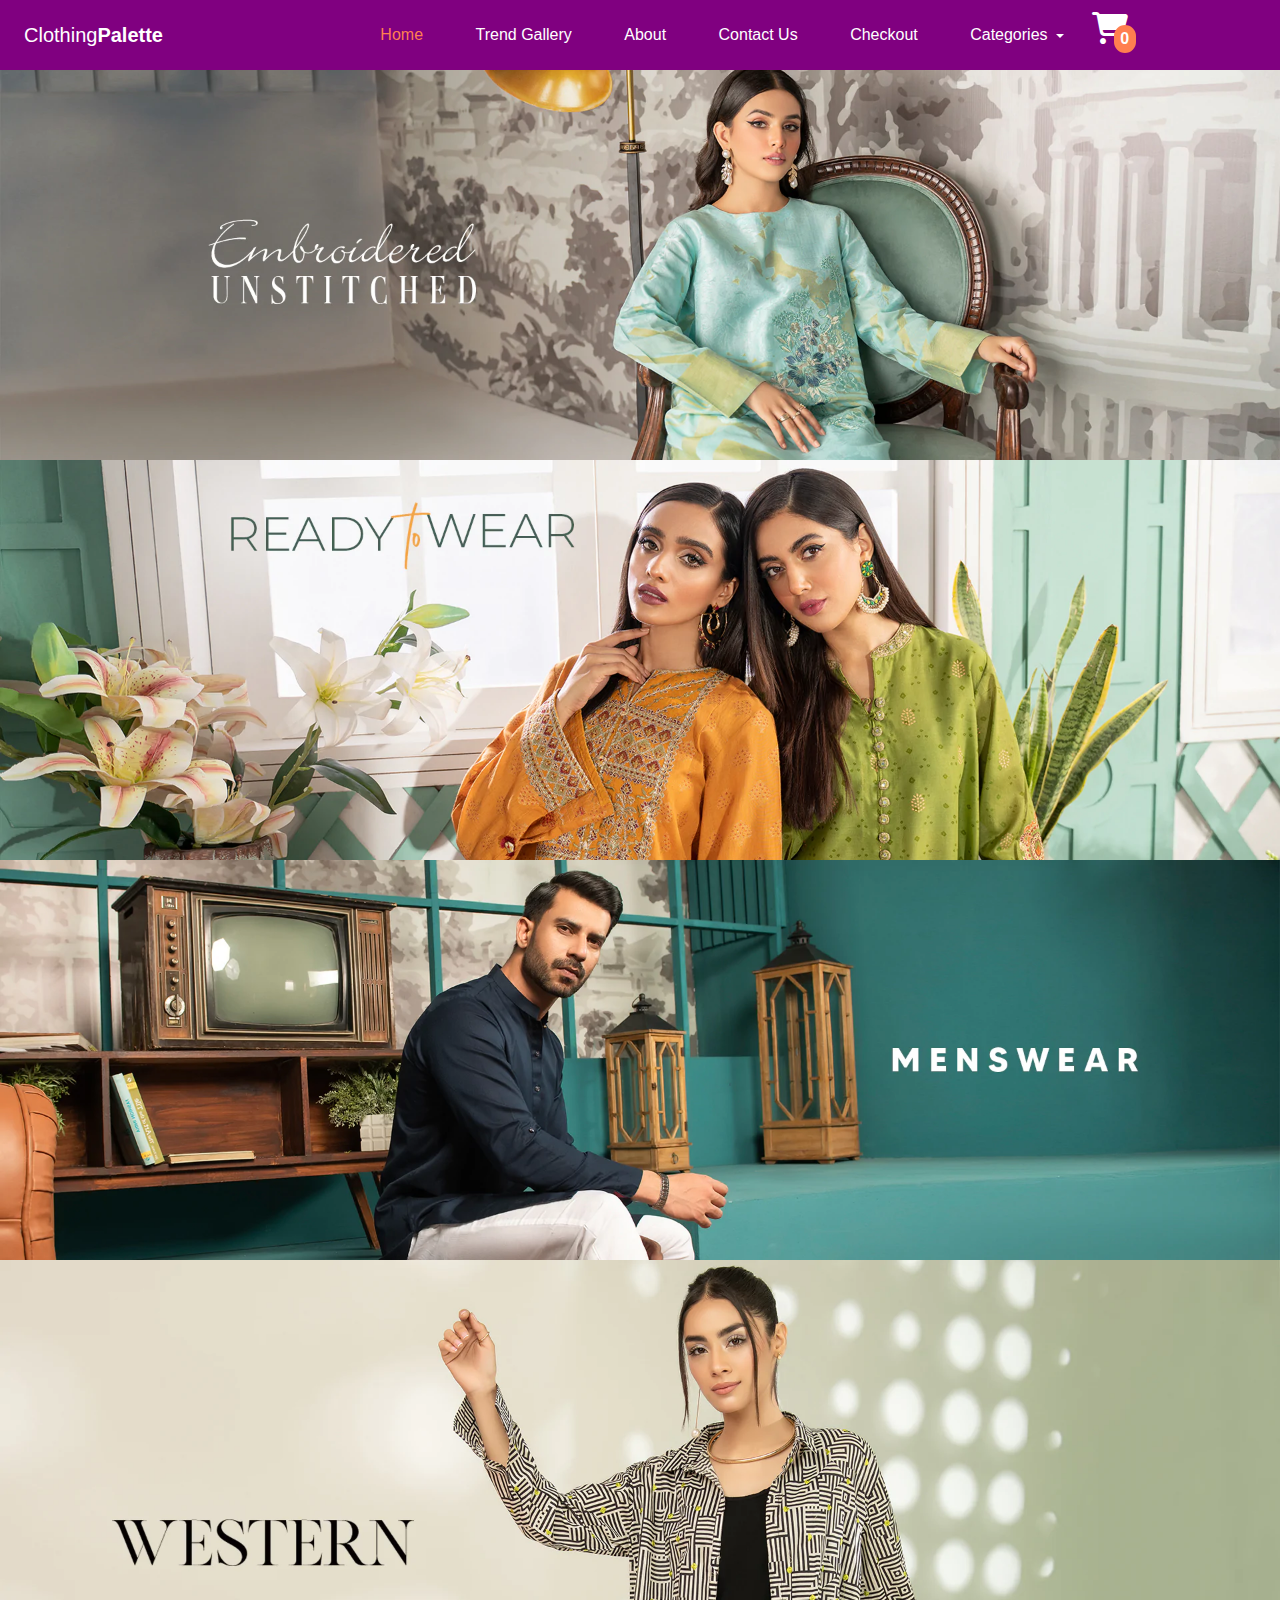
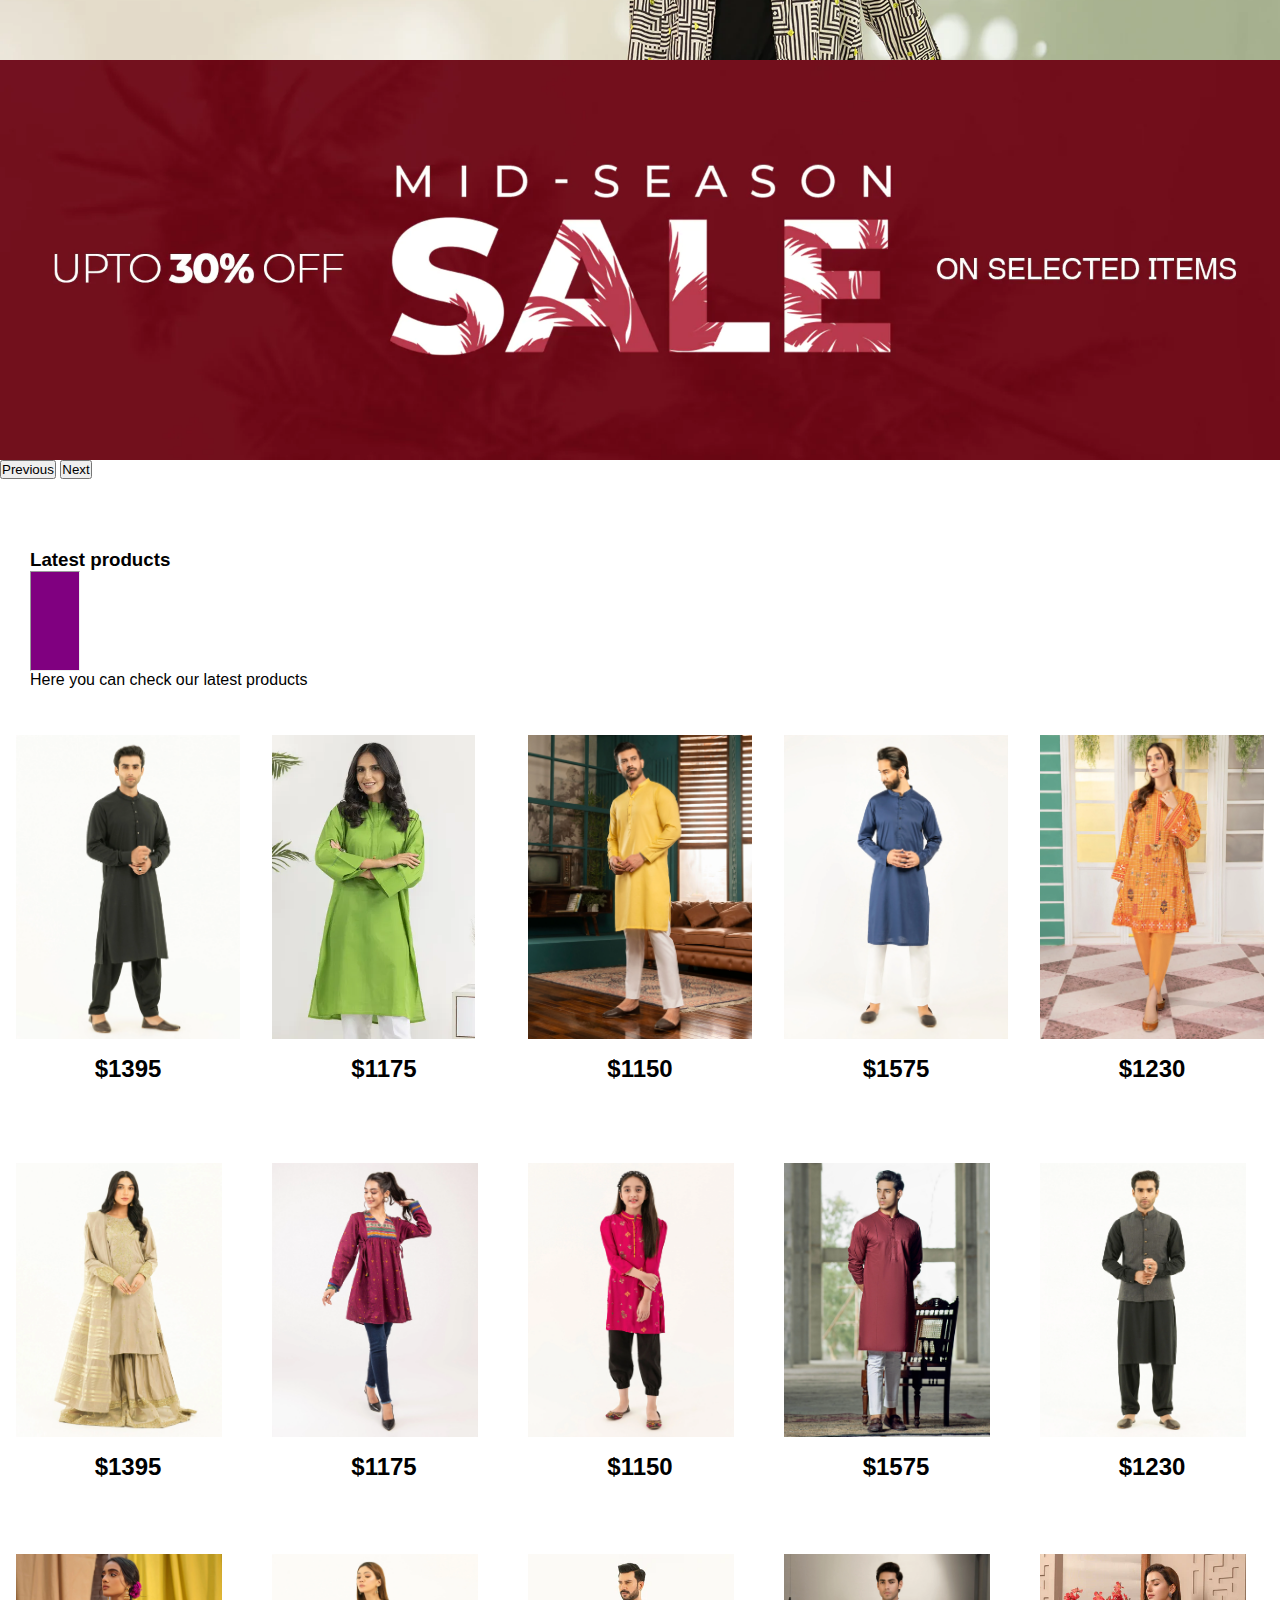
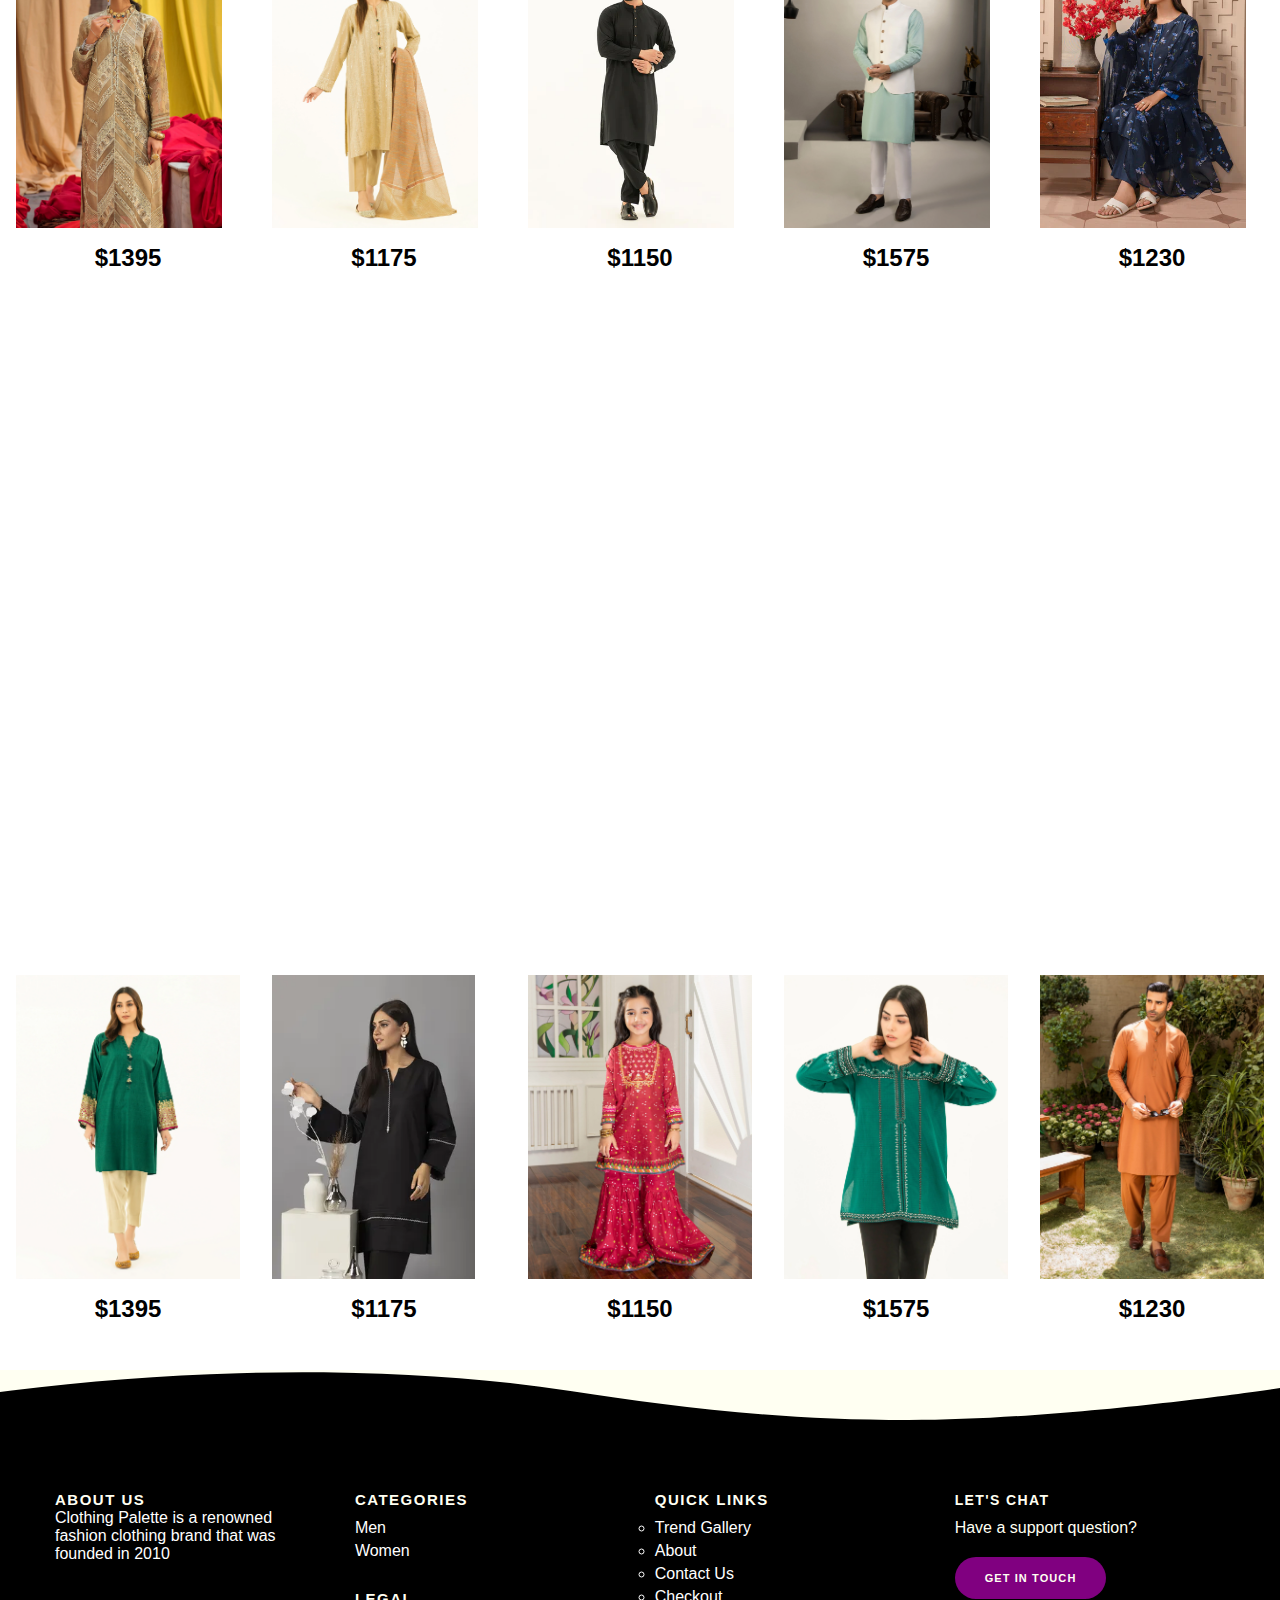
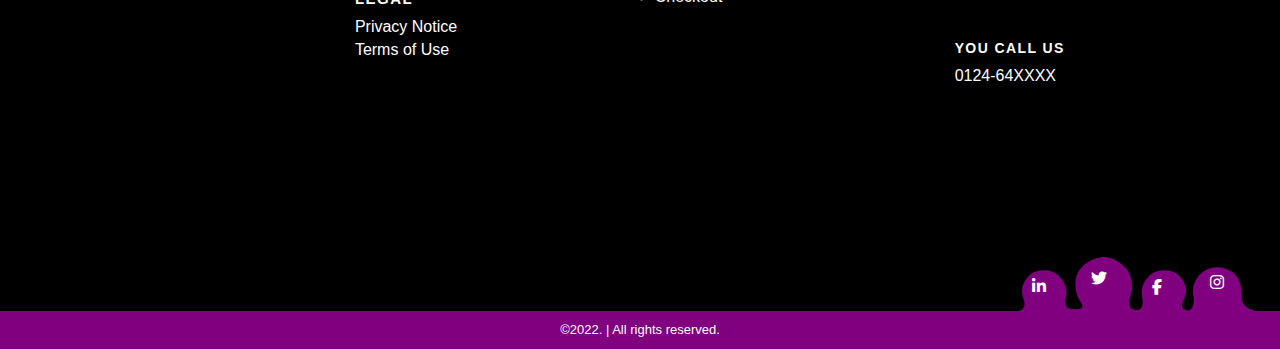
<file: online clothing store/index.html>
<!DOCTYPE html>
<html lang="en">
<head>
    <meta charset="UTF-8">
    <meta http-equiv="X-UA-Compatible" content="IE=edge">
    <meta name="viewport" content="width=device-width, initial-scale=1.0">
    <title>Document</title>
    <link rel="stylesheet" href="css/style.css">
    <link rel="stylesheet" href="css/footer.css">
  
    <link rel="stylesheet" href="https://cdnjs.cloudflare.com/ajax/libs/font-awesome/6.1.2/css/all.min.css">
    <link href="https://cdn.jsdelivr.net/npm/bootstrap@5.0.2/dist/css/bootstrap.min.css" rel="stylesheet" integrity="sha384-EVSTQN3/azprG1Anm3QDgpJLIm9Nao0Yz1ztcQTwFspd3yD65VohhpuuCOmLASjC" crossorigin="anonymous">
</head>
<body>
    <div id="wrap">
        <nav>
            <div class="logo">
                Clothing<strong>Palette</strong>
            </div>
            <button type="button" class="btn-hamburger" data-action="nav-toggle">
                <span></span>
                <span></span>
                <span></span>
                <span></span>
                <span></span>
            </button>
            <ul class="nav-menu">
                <li class="nav-item"><a class="active" href="index.html">Home</a></li>
               
                <li class="nav-item"><a href="trend_gallery.html">Trend Gallery</a></li>
                <li class="nav-item"><a href="about.html">About</a></li>
                <li class="nav-item"><a href="contact.html">Contact Us</a></li>
                <li class="nav-item"><a  href="checkout.html">Checkout</a></li>
                <li class="nav-item dropdown">
                    <a href="#" data-action="dropdown-toggle">Categories</a>
                    <div class="dropdown-menu">
                        <a class="dropdown-item" href="women.html">Women's clothing</a>
                        <a class="dropdown-item" href="men.html">Men's clothing</a>
            
                  
                </li>
                <li class="nav-item"> <div class="cart-btn" >
                    <i id="cart" class="fas fa-shopping-cart"></i>
                      <span class ="cart-quantity">0</span>
                  </div></li>
            </ul>
        </div>
        </nav>

<!--carousel-->
<div id="carouselExampleControls" class="carousel slide" data-bs-ride="carousel">
    <div class="carousel-inner">
      <div class="carousel-item active">
        <img src="images/limelight1.webp" class="d-block w-100" alt="...">
      </div>
      <div class="carousel-item">
        <img src="images/limelight2.webp" class="d-block w-100" alt="...">
      </div>
      <div class="carousel-item">
        <img src="images/limelight3.webp" class="d-block w-100" alt="...">
      </div>
      <div class="carousel-item">
        <img src="images/limelight4.webp" class="d-block w-100" alt="...">
      </div>
      <div class="carousel-item">
        <img src="images/limelight5.webp" class="d-block w-100" alt="...">
      </div>
    </div>
    <button class="carousel-control-prev" type="button" data-bs-target="#carouselExampleControls" data-bs-slide="prev">
      <span class="carousel-control-prev-icon" aria-hidden="true"></span>
      <span class="visually-hidden">Previous</span>
    </button>
    <button class="carousel-control-next" type="button" data-bs-target="#carouselExampleControls" data-bs-slide="next">
      <span class="carousel-control-next-icon" aria-hidden="true"></span>
      <span class="visually-hidden">Next</span>
    </button>
  </div>


 <!--latest products-->

 <section id="latest" class="my-5 pb-5">
    <div class="container text-center mt-5 py-5">
      <h3>Latest products</h3>
      <hr class="mx-auto">
      <p>Here you can check our latest products</p>
    </div>

    <main>
    
   <div class="cart-modal-overlay">
       <div class="cart-modal">
        <i id="close-btn" class="fas fa-times"></i>
           <h1 class="cart-is-empty">Cart is empty</h1>
         
           <div class="product-rows">
           </div>
           <div class="total">
             <h1 class="cart-total">TOTAL</h1>
               <span class="total-price">$0</span>
                 <button class="purchase-btn"  onclick="window.location.href='checkout.html'">Proceed to Checkout</button>
           </div>
         </div>
   </div>
         
   <!--   end of cart modal -->
   
   <!--  products  -->
   <div class="items-container">
    <div class="card-1 card">
      <img class="product-image" src="images/p3.webp" alt="">
        <button class="add-to-cart">Add to cart</button>
          <span class="product-price">$1395</span>
    </div>
    <div class="card-2 card">
      <img class="product-image" src="images/p6.webp" alt="">
      <button class="add-to-cart">Add to cart</button>
        <span class="product-price">$1175</span>
    </div>
    <div class="card-3 card">
      <img class="product-image" src="images/m7.webp" alt="">
        <button class="add-to-cart">Add to cart</button>
          <span class="product-price">$1150</span>
    </div>
    <div class="card-4 card">
      <img class="product-image" src="images/m16.webp" alt="">
         <button class="add-to-cart">Add to cart</button>
        <span class="product-price">$1575</span>
    </div>
    <div class="card-5 card">
      <img class="product-image" src="images/p2.webp" alt="">
      <button class="add-to-cart">Add to cart</button>
      <span class="product-price">$1230</span>
    </div>
    
  </div>  
  <div class="items-container">
     <div class="card-1 card">
       <img class="product-image" src="images/p11.webp" alt="">
         <button class="add-to-cart">Add to cart</button>
           <span class="product-price">$1395</span>
     </div>
     <div class="card-2 card">
       <img class="product-image" src="images/p15.webp" alt="">
       <button class="add-to-cart">Add to cart</button>
         <span class="product-price">$1175</span>
     </div>
     <div class="card-3 card">
       <img class="product-image" src="images/p4.webp" alt="">
         <button class="add-to-cart">Add to cart</button>
           <span class="product-price">$1150</span>
     </div>
     <div class="card-4 card">
       <img class="product-image" src="images/m17.webp" alt="">
          <button class="add-to-cart">Add to cart</button>
         <span class="product-price">$1575</span>
     </div>
     <div class="card-5 card">
       <img class="product-image" src="images/m11.webp" alt="">
       <button class="add-to-cart">Add to cart</button>
       <span class="product-price">$1230</span>
     </div>
     
   </div>  
   <div class="items-container">
     <div class="card-1 card">
       <img class="product-image" src="images/p13.webp" alt="">
         <button class="add-to-cart">Add to cart</button>
           <span class="product-price">$1395</span>
     </div>
     <div class="card-2 card">
       <img class="product-image" src="images/p9.webp" alt="">
       <button class="add-to-cart">Add to cart</button>
         <span class="product-price">$1175</span>
     </div>
     <div class="card-3 card">
       <img class="product-image" src="images/m5.webp" alt="">
         <button class="add-to-cart">Add to cart</button>
           <span class="product-price">$1150</span>
     </div>
     <div class="card-4 card">
       <img class="product-image " src="images/m9.webp" alt="">
          <button class="add-to-cart">Add to cart</button>
         <span class="product-price">$1575</span>
     </div>
     <div class="card-5 card">
       <img class="product-image" src="images/p8.webp" alt="">
       <button class="add-to-cart">Add to cart</button>
       <span class="product-price">$1230</span>
     </div>
     
   </div>  
    
 </main>

 <section id="banner">
     <div class="container">
       <h4>Mid season's sale</h4>
       <h1>Summer collection <br> upto 30% off</h1>
     </div>
 </section>
 <div class="items-container">
     <div class="card-1 card">
       <img class="product-image" src="images/p0.webp" alt="">
         <button class="add-to-cart">Add to cart</button>
           <span class="product-price">$1395</span>
     </div>
     <div class="card-2 card">
       <img class="product-image" src="images/p.webp" alt="">
       <button class="add-to-cart">Add to cart</button>
         <span class="product-price">$1175</span>
     </div>
     <div class="card-3 card">
       <img class="product-image" src="images/p5.webp" alt="">
         <button class="add-to-cart">Add to cart</button>
           <span class="product-price">$1150</span>
     </div>
     <div class="card-4 card">
       <img class="product-image " src="images/p14.webp" alt="">
          <button class="add-to-cart">Add to cart</button>
         <span class="product-price">$1575</span>
     </div>
     <div class="card-5 card">
       <img class="product-image" src="images/m8.webp" alt="">
       <button class="add-to-cart">Add to cart</button>
       <span class="product-price">$1230</span>
     </div>
     
   </div>  






  <div class="pg-footer">
    <footer class="footer">
    
  <svg class="footer-wave-svg" xmlns="http://www.w3.org/2000/svg" viewBox="0 0 1200 100" preserveAspectRatio="none">
  <path class="footer-wave-path" d="M851.8,100c125,0,288.3-45,348.2-64V0H0v44c3.7-1,7.3-1.9,11-2.9C80.7,22,151.7,10.8,223.5,6.3C276.7,2.9,330,4,383,9.8 c52.2,5.7,103.3,16.2,153.4,32.8C623.9,71.3,726.8,100,851.8,100z"></path>
  </svg>
      <div class="footer-content">
        <div class="footer-content-column">
    
          <div class="footer-menu">
            <h2 class="footer-menu-name"> About Us</h2>
            <p>Clothing Palette is a renowned fashion clothing brand that was founded in 2010</p>
          </div>
        </div>
        <div class="footer-content-column">
          <div class="footer-menu">
            <h2 class="footer-menu-name">Categories</h2>
            <ul id="menu-company" class="footer-menu-list">
              <li class="menu-item menu-item-type-post_type menu-item-object-page">
                <a href="men.html">Men</a>
              </li>
              <li class="menu-item menu-item-type-taxonomy menu-item-object-category">
                <a href="women.html">Women</a>
              </li>
   
            </ul>
          </div>
          <div class="footer-menu">
            <h2 class="footer-menu-name"> Legal</h2>
            <ul id="menu-legal" class="footer-menu-list">
              <li class="menu-item menu-item-type-post_type menu-item-object-page menu-item-privacy-policy menu-item-170434">
                <a href="privacy_policy.html">Privacy Notice</a>
              </li>
              <li class="menu-item menu-item-type-post_type menu-item-object-page">
                <a href="#">Terms of Use</a>
              </li>
            </ul>
          </div>
        </div>
        <div class="footer-content-column">
          <div class="footer-menu">
            <h2 class="footer-menu-name"> Quick Links</h2>
            <ul id="menu-quick-links" class="footer-menu-list">
                
                <ul>
                 
                  <li><a href="trend_gallery.html">Trend Gallery</a></li>
                  <li><a href="about.html">About</a></li>
                  <li><a href="contact.html">Contact Us</a></li>
                  <li><a href="checkout.html">Checkout</a></li>
                 
                </ul>
          </div>
        </div>
        <div class="footer-content-column">
          <div class="footer-call-to-action">
            <h2 class="footer-call-to-action-title"> Let's Chat</h2>
            <p class="footer-call-to-action-description"> Have a support question?</p>
            <a class="footer-call-to-action-button button" href="contact.html" target="_self"> Get in Touch </a>
          </div>
          <div class="footer-call-to-action">
            <h2 class="footer-call-to-action-title"> You Call Us</h2>
            <p class="footer-call-to-action-link-wrapper"> <a class="footer-call-to-action-link" href="tel:0124-64XXXX" target="_self"> 0124-64XXXX </a></p>
          </div>
        </div>
        <div class="footer-social-links"> <svg class="footer-social-amoeba-svg" xmlns="http://www.w3.org/2000/svg" viewBox="0 0 236 54">
            <path class="footer-social-amoeba-path" d="M223.06,43.32c-.77-7.2,1.87-28.47-20-32.53C187.78,8,180.41,18,178.32,20.7s-5.63,10.1-4.07,16.7-.13,15.23-4.06,15.91-8.75-2.9-6.89-7S167.41,36,167.15,33a18.93,18.93,0,0,0-2.64-8.53c-3.44-5.5-8-11.19-19.12-11.19a21.64,21.64,0,0,0-18.31,9.18c-2.08,2.7-5.66,9.6-4.07,16.69s.64,14.32-6.11,13.9S108.35,46.5,112,36.54s-1.89-21.24-4-23.94S96.34,0,85.23,0,57.46,8.84,56.49,24.56s6.92,20.79,7,24.59c.07,2.75-6.43,4.16-12.92,2.38s-4-10.75-3.46-12.38c1.85-6.6-2-14-4.08-16.69a21.62,21.62,0,0,0-18.3-9.18C13.62,13.28,9.06,19,5.62,24.47A18.81,18.81,0,0,0,3,33a21.85,21.85,0,0,0,1.58,9.08,16.58,16.58,0,0,1,1.06,5A6.75,6.75,0,0,1,0,54H236C235.47,54,223.83,50.52,223.06,43.32Z"></path>
          </svg>
          <a class="footer-social-link linkedin" href="https://www.linkedin.com/" target="_blank">
            <span class="hidden-link-text">Linkedin</span>
          
              <i class="fab fa-linkedin-in"></i>
              
          </a>
          <a class="footer-social-link twitter" href="https://www.twitter.com/" target="_blank">
            <span class="hidden-link-text">Twitter</span>
            <i class="fab fa-twitter"></i>
          </a>
          <a class="footer-social-link instagram" href="https://www.instagram.com/" target="_blank">
            <span class="hidden-link-text">Instagram</span>
            <i class="fab fa-instagram"></i>
          </a>
          <a class="footer-social-link facebook" href="https://facebook.com/" target="_blank">
            <span class="hidden-link-text">Facebook</span>
            <i class="fab fa-facebook-f"></i>
          </a>
        </div>
      </div>
      <div class="footer-copyright">
        <div class="footer-copyright-wrapper">
          <p class="footer-copyright-text">
            <a class="footer-copyright-link" href="#" target="_self"> ©2022.  | All rights reserved. </a>
          </p>
        </div>
      </div>
    </footer>
  </div>
  


        <script src="javascript/app.js"></script>
        <script src="javascript/script.js"></script>

        <script src="https://cdn.jsdelivr.net/npm/@popperjs/core@2.9.2/dist/umd/popper.min.js" integrity="sha384-IQsoLXl5PILFhosVNubq5LC7Qb9DXgDA9i+tQ8Zj3iwWAwPtgFTxbJ8NT4GN1R8p" crossorigin="anonymous"></script>
<script src="https://cdn.jsdelivr.net/npm/bootstrap@5.0.2/dist/js/bootstrap.min.js" integrity="sha384-cVKIPhGWiC2Al4u+LWgxfKTRIcfu0JTxR+EQDz/bgldoEyl4H0zUF0QKbrJ0EcQF" crossorigin="anonymous"></script>
    <script src="https://cdn.jsdelivr.net/npm/bootstrap@5.0.2/dist/js/bootstrap.bundle.min.js" integrity="sha384-MrcW6ZMFYlzcLA8Nl+NtUVF0sA7MsXsP1UyJoMp4YLEuNSfAP+JcXn/tWtIaxVXM" crossorigin="anonymous"></script>    
</body>
</html>
</file>
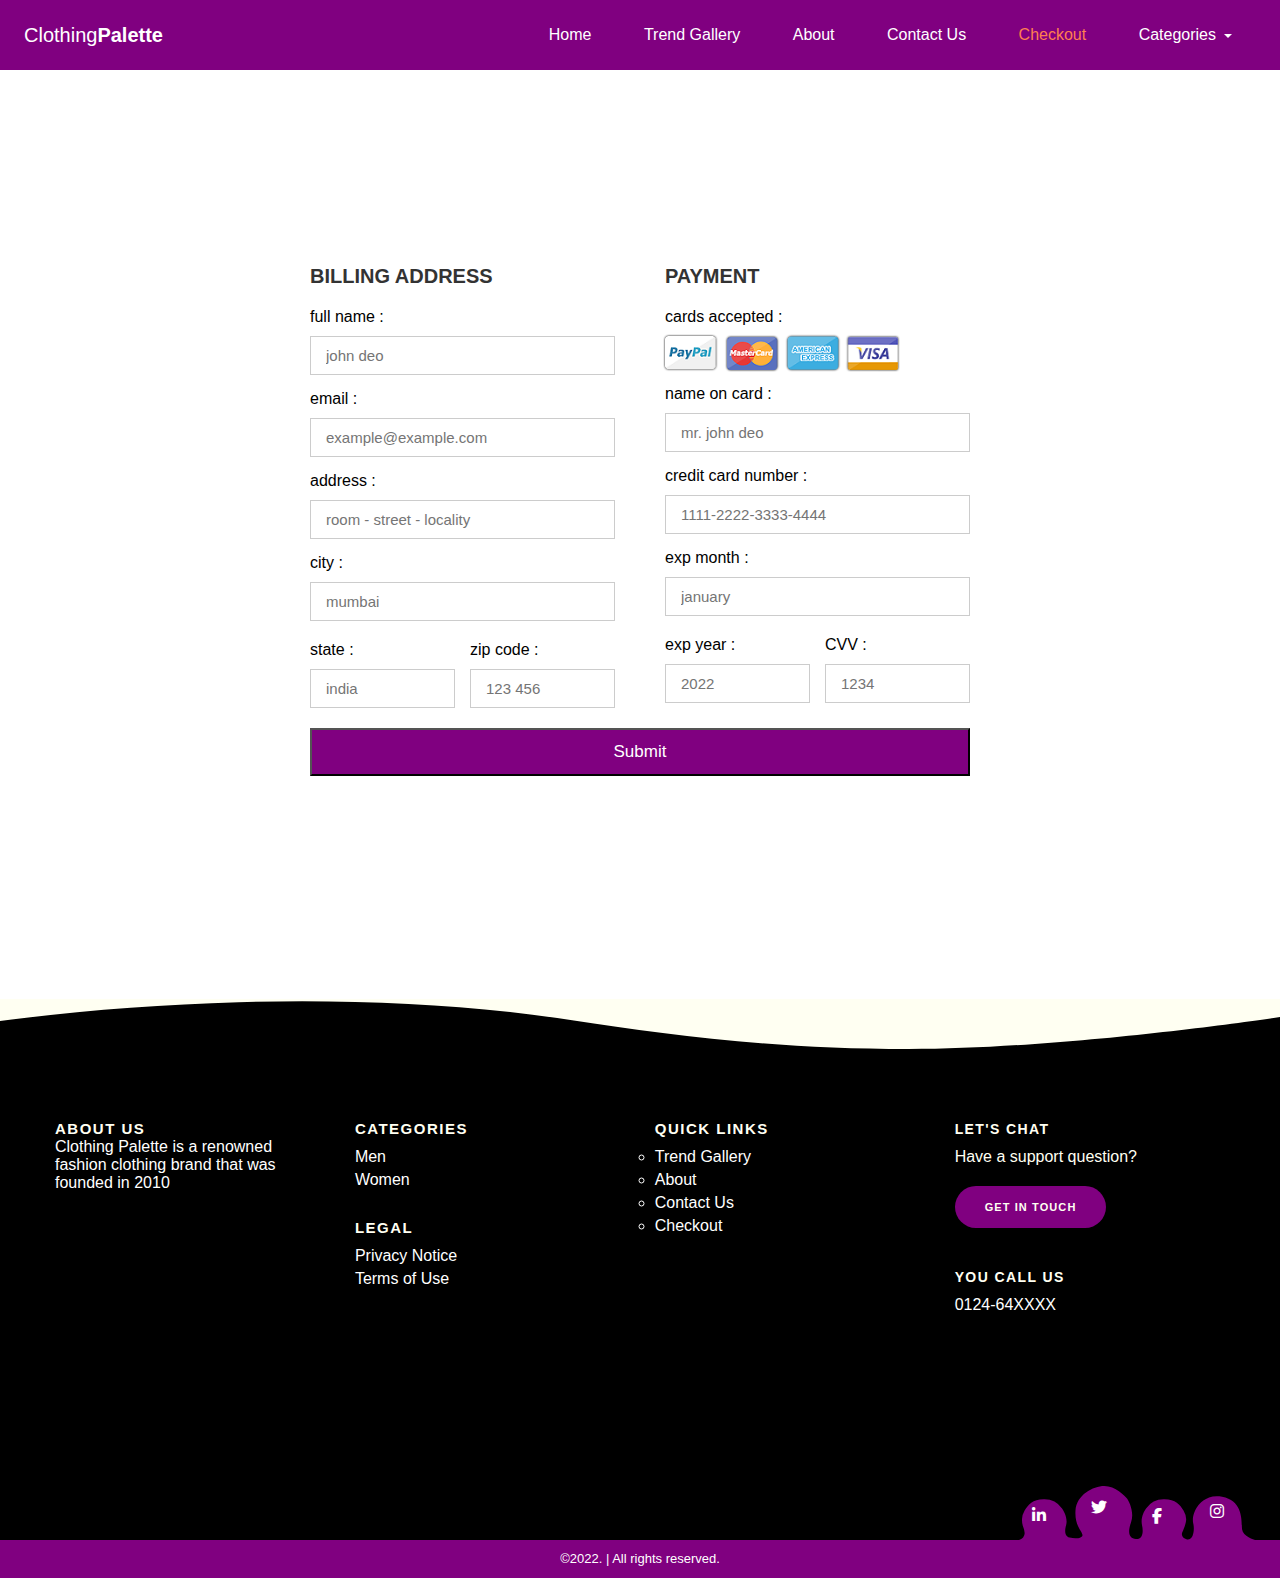
<file: online clothing store/checkout.html>
<!DOCTYPE html>
<html lang="en">
<head>
    <meta charset="UTF-8">
    <meta http-equiv="X-UA-Compatible" content="IE=edge">
    <meta name="viewport" content="width=device-width, initial-scale=1.0">
    <title>Document</title>
    <link rel="stylesheet" href="css/style.css">
    <link rel="stylesheet" href="css/checkout.css">
    <link rel="stylesheet" href="css/footer.css">
    <link rel="stylesheet" href="https://cdnjs.cloudflare.com/ajax/libs/font-awesome/6.1.2/css/all.min.css">

</head>
<body>
  <div id="wrap">
    <nav>
        <div class="logo">
          Clothing<strong>Palette</strong>
        </div>
        <button type="button" class="btn-hamburger" data-action="nav-toggle">
            <span></span>
            <span></span>
            <span></span>
            <span></span>
            <span></span>
        </button>
        <ul class="nav-menu">
            <li class="nav-item"><a href="index.html">Home</a></li>
           
            <li class="nav-item"><a href="trend_gallery.html">Trend Gallery</a></li>
            <li class="nav-item"><a href="about.html">About</a></li>
            <li class="nav-item"><a href="contact.html">Contact Us</a></li>
            <li class="nav-item"><a class="active" href="checkout.html">Checkout</a></li>
            <li class="nav-item dropdown">
                <a href="#" data-action="dropdown-toggle">Categories</a>
                <div class="dropdown-menu">
                    <a class="dropdown-item" href="women.html">Women's clothing</a>
                    <a class="dropdown-item" href="men.html">Men's clothing</a>
        
              
            </li>
           
        </ul>
    </div>
    </nav>




    <div class="container">

      <form action="">
  
          <div class="row">
  
              <div class="col">
  
                  <h3 class="title">billing address</h3>
  
                  <div class="inputBox">
                      <span>full name :</span>
                      <input type="text" placeholder="john deo">
                  </div>
                  <div class="inputBox">
                      <span>email :</span>
                      <input type="email" placeholder="example@example.com">
                  </div>
                  <div class="inputBox">
                      <span>address :</span>
                      <input type="text" placeholder="room - street - locality">
                  </div>
                  <div class="inputBox">
                      <span>city :</span>
                      <input type="text" placeholder="mumbai">
                  </div>
  
                  <div class="flex">
                      <div class="inputBox">
                          <span>state :</span>
                          <input type="text" placeholder="india">
                      </div>
                      <div class="inputBox">
                          <span>zip code :</span>
                          <input type="text" placeholder="123 456">
                      </div>
                  </div>
  
              </div>
  
              <div class="col">
  
                  <h3 class="title">payment</h3>
  
                  <div class="inputBox">
                      <span>cards accepted :</span>
                      <img src="images/card_img.png" alt="">
                  </div>
                  <div class="inputBox">
                      <span>name on card :</span>
                      <input type="text" placeholder="mr. john deo">
                  </div>
                  <div class="inputBox">
                      <span>credit card number :</span>
                      <input type="number" placeholder="1111-2222-3333-4444">
                  </div>
                  <div class="inputBox">
                      <span>exp month :</span>
                      <input type="text" placeholder="january">
                  </div>
  
                  <div class="flex">
                      <div class="inputBox">
                          <span>exp year :</span>
                          <input type="number" placeholder="2022">
                      </div>
                      <div class="inputBox">
                          <span>CVV :</span>
                          <input type="text" placeholder="1234">
                      </div>
                  </div>
  
              </div>
      
          </div>
  
          <input type="submit" value="Submit" class="submit-btn">
  
      </form>
  
  </div> 


  <div class="pg-footer">
    <footer class="footer">
    
  <svg class="footer-wave-svg" xmlns="http://www.w3.org/2000/svg" viewBox="0 0 1200 100" preserveAspectRatio="none">
  <path class="footer-wave-path" d="M851.8,100c125,0,288.3-45,348.2-64V0H0v44c3.7-1,7.3-1.9,11-2.9C80.7,22,151.7,10.8,223.5,6.3C276.7,2.9,330,4,383,9.8 c52.2,5.7,103.3,16.2,153.4,32.8C623.9,71.3,726.8,100,851.8,100z"></path>
  </svg>
      <div class="footer-content">
        <div class="footer-content-column">
    
          <div class="footer-menu">
            <h2 class="footer-menu-name"> About Us</h2>
            <p>Clothing Palette is a renowned fashion clothing brand that was founded in 2010</p>
          </div>
        </div>
        <div class="footer-content-column">
          <div class="footer-menu">
            <h2 class="footer-menu-name"> Categories</h2>
            <ul id="menu-company" class="footer-menu-list">
              <li class="menu-item menu-item-type-post_type menu-item-object-page">
                <a href="men.html">Men</a>
              </li>
              <li class="menu-item menu-item-type-taxonomy menu-item-object-category">
                <a href="women.html">Women</a>
              </li>
     
            </ul>
          </div>
          <div class="footer-menu">
            <h2 class="footer-menu-name"> Legal</h2>
            <ul id="menu-legal" class="footer-menu-list">
              <li class="menu-item menu-item-type-post_type menu-item-object-page menu-item-privacy-policy menu-item-170434">
                <a href="privacy_policy.html">Privacy Notice</a>
              </li>
              <li class="menu-item menu-item-type-post_type menu-item-object-page">
                <a href="#">Terms of Use</a>
              </li>
            </ul>
          </div>
        </div>
        <div class="footer-content-column">
          <div class="footer-menu">
            <h2 class="footer-menu-name"> Quick Links</h2>
            <ul id="menu-quick-links" class="footer-menu-list">
                
                <ul>
                  
                  <li><a href="trend_gallery.html">Trend Gallery</a></li>
                  <li><a href="about.html">About</a></li>
                  <li><a href="contact.html">Contact Us</a></li>
                  <li><a href="checkout.html">Checkout</a></li>
                 
                </ul>
          </div>
        </div>
        <div class="footer-content-column">
          <div class="footer-call-to-action">
            <h2 class="footer-call-to-action-title"> Let's Chat</h2>
            <p class="footer-call-to-action-description"> Have a support question?</p>
            <a class="footer-call-to-action-button button" href="contact.html" target="_self"> Get in Touch </a>
          </div>
          <div class="footer-call-to-action">
            <h2 class="footer-call-to-action-title"> You Call Us</h2>
            <p class="footer-call-to-action-link-wrapper"> <a class="footer-call-to-action-link" href="tel:0124-64XXXX" target="_self"> 0124-64XXXX </a></p>
          </div>
        </div>
        <div class="footer-social-links"> <svg class="footer-social-amoeba-svg" xmlns="http://www.w3.org/2000/svg" viewBox="0 0 236 54">
            <path class="footer-social-amoeba-path" d="M223.06,43.32c-.77-7.2,1.87-28.47-20-32.53C187.78,8,180.41,18,178.32,20.7s-5.63,10.1-4.07,16.7-.13,15.23-4.06,15.91-8.75-2.9-6.89-7S167.41,36,167.15,33a18.93,18.93,0,0,0-2.64-8.53c-3.44-5.5-8-11.19-19.12-11.19a21.64,21.64,0,0,0-18.31,9.18c-2.08,2.7-5.66,9.6-4.07,16.69s.64,14.32-6.11,13.9S108.35,46.5,112,36.54s-1.89-21.24-4-23.94S96.34,0,85.23,0,57.46,8.84,56.49,24.56s6.92,20.79,7,24.59c.07,2.75-6.43,4.16-12.92,2.38s-4-10.75-3.46-12.38c1.85-6.6-2-14-4.08-16.69a21.62,21.62,0,0,0-18.3-9.18C13.62,13.28,9.06,19,5.62,24.47A18.81,18.81,0,0,0,3,33a21.85,21.85,0,0,0,1.58,9.08,16.58,16.58,0,0,1,1.06,5A6.75,6.75,0,0,1,0,54H236C235.47,54,223.83,50.52,223.06,43.32Z"></path>
          </svg>
          <a class="footer-social-link linkedin" href="https://www.linkedin.com/" target="_blank">
            <span class="hidden-link-text">Linkedin</span>
          
              <i class="fab fa-linkedin-in"></i>
              
          </a>
          <a class="footer-social-link twitter" href="https://www.twitter.com/" target="_blank">
            <span class="hidden-link-text">Twitter</span>
            <i class="fab fa-twitter"></i>
          </a>
          <a class="footer-social-link instagram" href="https://www.instagram.com/" target="_blank">
            <span class="hidden-link-text">Instagram</span>
            <i class="fab fa-instagram"></i>
          </a>
          <a class="footer-social-link facebook" href="https://www.facebook.com/" target="_blank">
            <span class="hidden-link-text">Facebook</span>
            <i class="fab fa-facebook-f"></i>
          </a>
        </div>
      </div>
      <div class="footer-copyright">
        <div class="footer-copyright-wrapper">
          <p class="footer-copyright-text">
            <a class="footer-copyright-link" href="#" target="_self"> ©2022.  | All rights reserved. </a>
          </p>
        </div>
      </div>
    </footer>
  </div>




     
  <script src="javascript/app.js"></script>

</body>
</html>
</file>
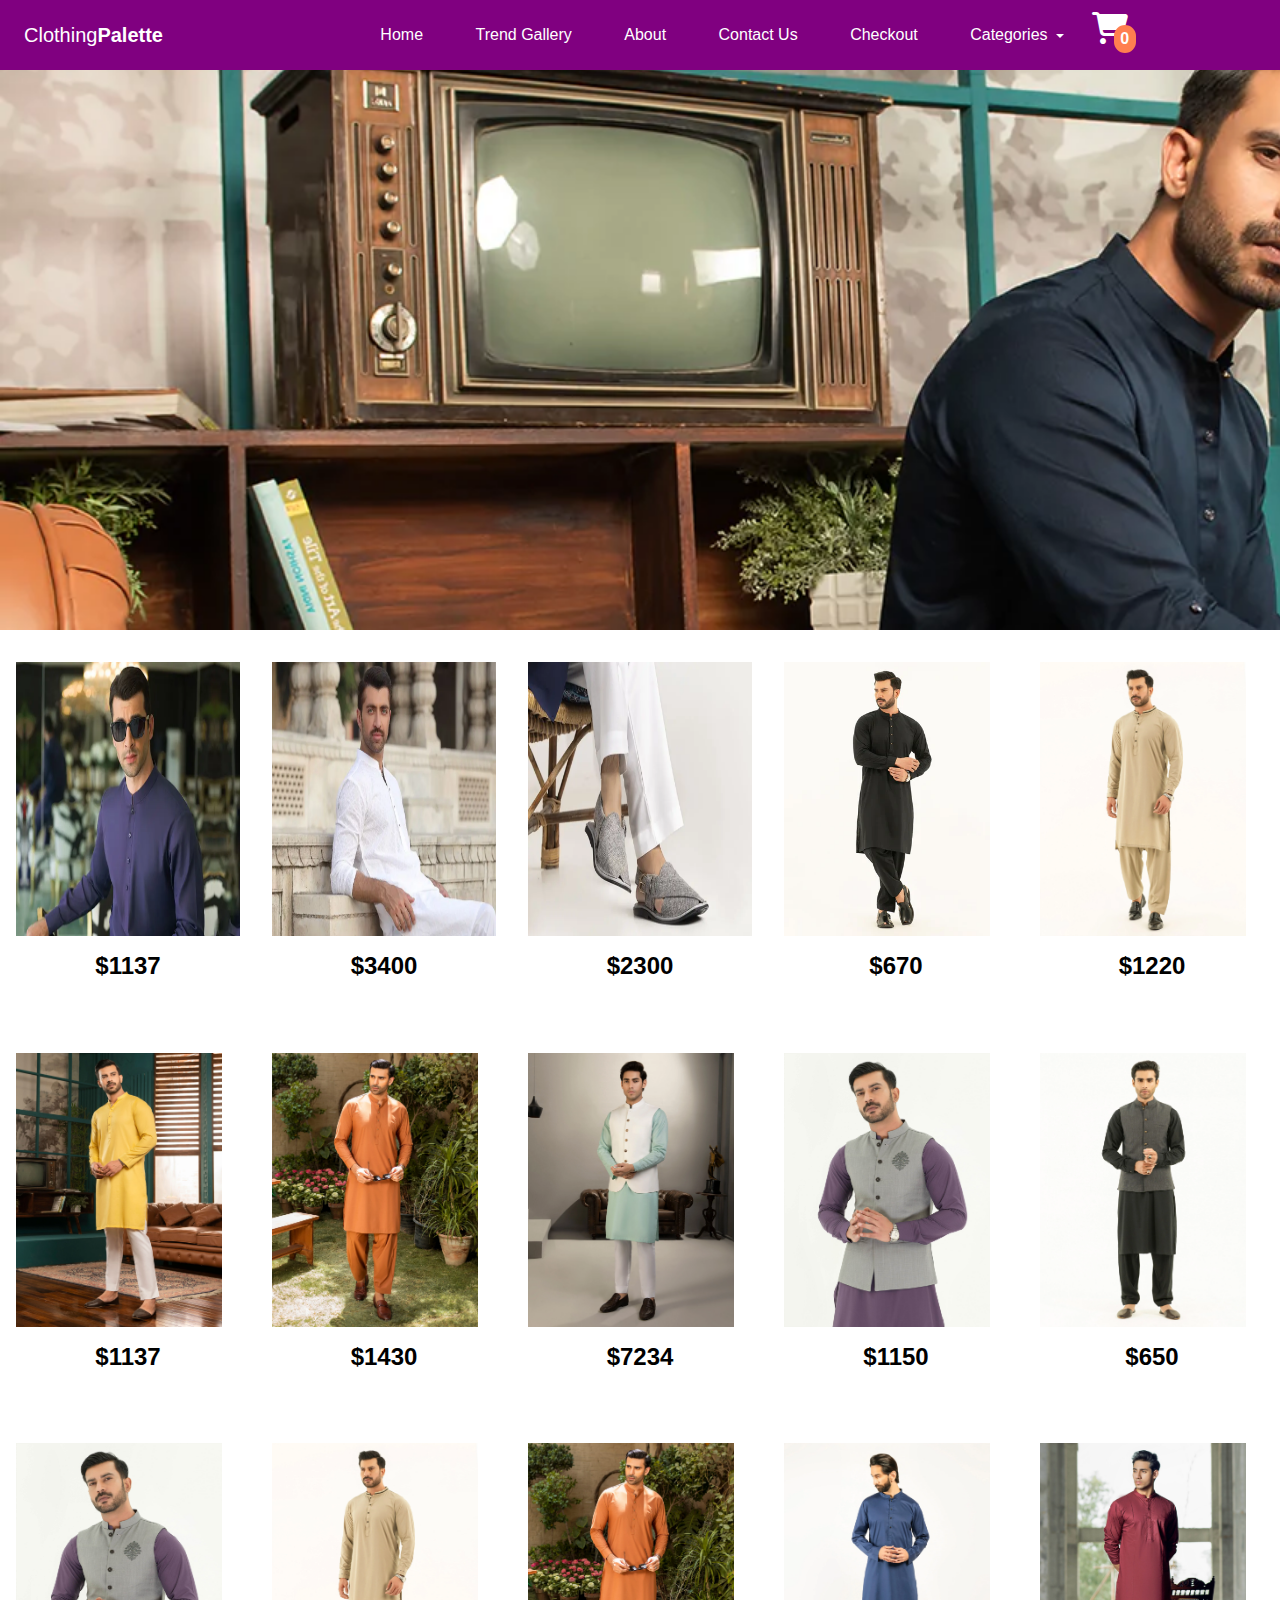
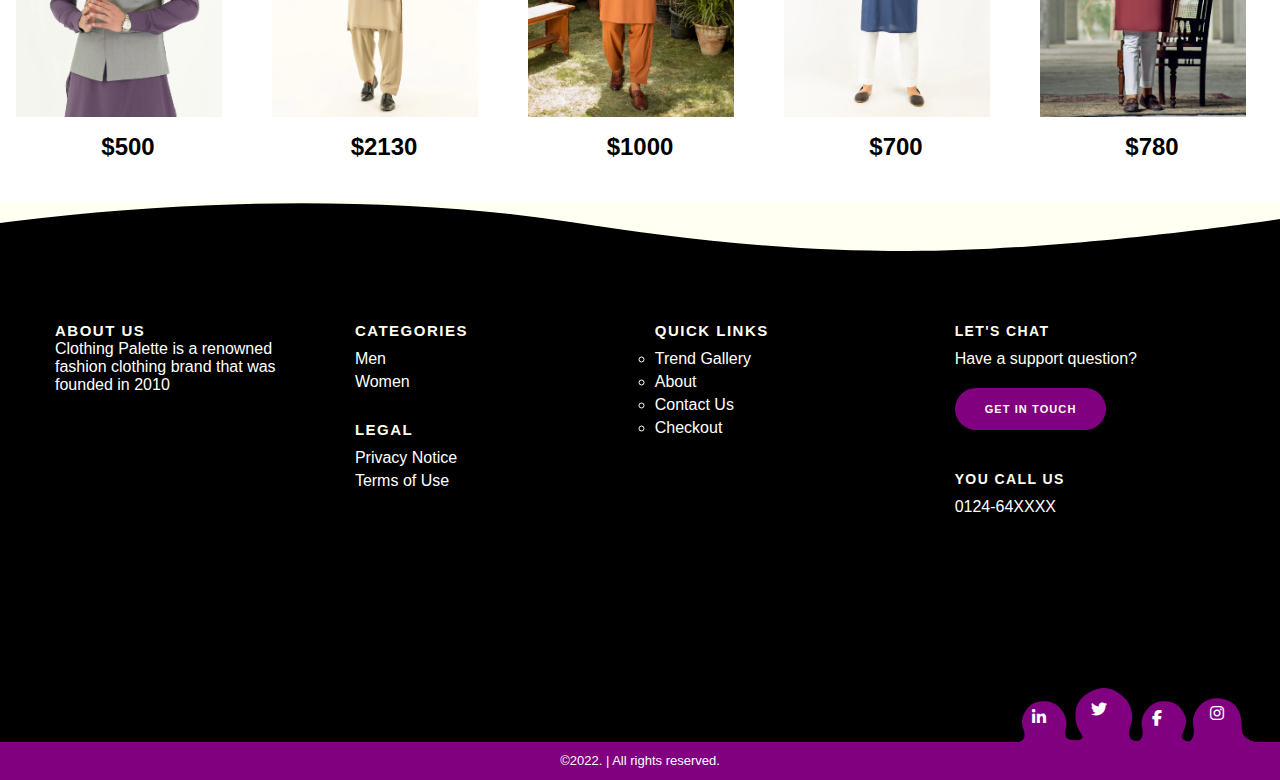
<file: online clothing store/men.html>
<!DOCTYPE html>
<html lang="en">
<head>
    <meta charset="UTF-8">
    <meta http-equiv="X-UA-Compatible" content="IE=edge">
    <meta name="viewport" content="width=device-width, initial-scale=1.0">
    <title>Document</title>
    <link rel="stylesheet" href="css/style.css">
    <link rel="stylesheet" href="css/footer.css">
    <link rel="stylesheet" href="https://cdnjs.cloudflare.com/ajax/libs/font-awesome/6.1.2/css/all.min.css">
    <link href="https://cdn.jsdelivr.net/npm/bootstrap@5.0.2/dist/css/bootstrap.min.css" rel="stylesheet" integrity="sha384-EVSTQN3/azprG1Anm3QDgpJLIm9Nao0Yz1ztcQTwFspd3yD65VohhpuuCOmLASjC" crossorigin="anonymous">
</head>
<body>
    <div id="wrap">
        <nav>
            <div class="logo">
                Clothing<strong>Palette</strong>
            </div>
            <button type="button" class="btn-hamburger" data-action="nav-toggle">
                <span></span>
                <span></span>
                <span></span>
                <span></span>
                <span></span>
            </button>
            <ul class="nav-menu">
                <li class="nav-item"><a  href="home.html">Home</a></li>
               
                <li class="nav-item"><a href="trend_gallery.html">Trend Gallery</a></li>
                <li class="nav-item"><a href="about.html">About</a></li>
                <li class="nav-item"><a href="contact.html">Contact Us</a></li>
                <li class="nav-item"><a  href="checkout.html">Checkout</a></li>
                <li class="nav-item dropdown">
                    <a href="#" data-action="dropdown-toggle">Categories</a>
                    <div class="dropdown-menu">
                        <a class="dropdown-item" href="women.html">Women's clothing</a>
                        <a class="dropdown-item" class="active" href="men.html">Men's clothing</a>
            
                  
                </li>
                <li class="nav-item"> <div class="cart-btn" >
                    <i id="cart" class="fas fa-shopping-cart"></i>
                      <span class ="cart-quantity">0</span>
                  </div></li>
            </ul>
        </div>
        </nav>

        <section id="banner1">
            <div class="container">
            
            </div>
        </section>
 

    <div class="cart-modal-overlay">
        <div class="cart-modal">
         <i id="close-btn" class="fas fa-times"></i>
            <h1 class="cart-is-empty">Cart is empty</h1>
          
            <div class="product-rows">
            </div>
            <div class="total">
              <h1 class="cart-total">TOTAL</h1>
                <span class="total-price">$0</span>
                  <button class="purchase-btn"  onclick="window.location.href='checkout.html'">Proceed to Checkout</button>
            </div>
          </div>
    </div>
          
    <!--   end of cart modal -->
    
    <!--  products  -->
    <div class="items-container">
     <div class="card-1 card">
       <img class="product-image" src="images/m1.webp" alt="">
         <button class="add-to-cart">Add to cart</button>
           <span class="product-price">$1137</span>
     </div>
     <div class="card-2 card">
       <img class="product-image" src="images/m3.webp" alt="">
       <button class="add-to-cart">Add to cart</button>
         <span class="product-price">$3400</span>
     </div>
     <div class="card-3 card">
       <img class="product-image" src="images/m4.webp" alt="">
         <button class="add-to-cart">Add to cart</button>
           <span class="product-price">$2300</span>
     </div>
     <div class="card-4 card">
       <img class="product-image" src="images/m5.webp" alt="">
          <button class="add-to-cart">Add to cart</button>
         <span class="product-price">$670</span>
     </div>
     <div class="card-5 card">
       <img class="product-image" src="images/m6.webp" alt="">
       <button class="add-to-cart">Add to cart</button>
       <span class="product-price">$1220</span>
     </div>
     
   </div>  
   <div class="items-container">
      <div class="card-1 card">
        <img class="product-image" src="images/m7.webp" alt="">
          <button class="add-to-cart">Add to cart</button>
            <span class="product-price">$1137</span>
      </div>
      <div class="card-2 card">
        <img class="product-image" src="images/m8.webp" alt="">
        <button class="add-to-cart">Add to cart</button>
          <span class="product-price">$1430</span>
      </div>
      <div class="card-3 card">
        <img class="product-image" src="images/m9.webp" alt="">
          <button class="add-to-cart">Add to cart</button>
            <span class="product-price">$7234</span>
      </div>
      <div class="card-4 card">
        <img class="product-image" src="images/m10.jpg" alt="">
           <button class="add-to-cart">Add to cart</button>
          <span class="product-price">$1150</span>
      </div>
      <div class="card-5 card">
        <img class="product-image" src="images/m11.webp" alt="">
        <button class="add-to-cart">Add to cart</button>
        <span class="product-price">$650</span>
      </div>
      
    </div>  
    <div class="items-container">
      <div class="card-1 card">
        <img class="product-image" src="images/m10.jpg" alt="">
          <button class="add-to-cart">Add to cart</button>
            <span class="product-price">$500</span>
      </div>
      <div class="card-2 card">
        <img class="product-image" src="images/m6.webp" alt="">
        <button class="add-to-cart">Add to cart</button>
          <span class="product-price">$2130</span>
      </div>
      <div class="card-3 card">
        <img class="product-image" src="images/m8.webp" alt="">
          <button class="add-to-cart">Add to cart</button>
            <span class="product-price">$1000</span>
      </div>
      <div class="card-4 card">
        <img class="product-image " src="images/m16.webp" alt="">
           <button class="add-to-cart">Add to cart</button>
          <span class="product-price">$700</span>
      </div>
      <div class="card-5 card">
        <img class="product-image" src="images/m17.webp" alt="">
        <button class="add-to-cart">Add to cart</button>
        <span class="product-price">$780</span>
      </div>
      
    </div>  


    <div class="pg-footer">
        <footer class="footer">
        
      <svg class="footer-wave-svg" xmlns="http://www.w3.org/2000/svg" viewBox="0 0 1200 100" preserveAspectRatio="none">
      <path class="footer-wave-path" d="M851.8,100c125,0,288.3-45,348.2-64V0H0v44c3.7-1,7.3-1.9,11-2.9C80.7,22,151.7,10.8,223.5,6.3C276.7,2.9,330,4,383,9.8 c52.2,5.7,103.3,16.2,153.4,32.8C623.9,71.3,726.8,100,851.8,100z"></path>
      </svg>
          <div class="footer-content">
            <div class="footer-content-column">
        
              <div class="footer-menu">
                <h2 class="footer-menu-name"> About Us</h2>
                <p>Clothing Palette is a renowned fashion clothing brand that was founded in 2010</p>
              </div>
            </div>
            <div class="footer-content-column">
              <div class="footer-menu">
                <h2 class="footer-menu-name"> Categories</h2>
                <ul id="menu-company" class="footer-menu-list">
                  <li class="menu-item menu-item-type-post_type menu-item-object-page">
                    <a href="men.html">Men</a>
                  </li>
                  <li class="menu-item menu-item-type-taxonomy menu-item-object-category">
                    <a href="women.html">Women</a>
                  </li>
               
                </ul>
              </div>
              <div class="footer-menu">
                <h2 class="footer-menu-name"> Legal</h2>
                <ul id="menu-legal" class="footer-menu-list">
                  <li class="menu-item menu-item-type-post_type menu-item-object-page menu-item-privacy-policy menu-item-170434">
                    <a href="privacy_policy.html">Privacy Notice</a>
                  </li>
                  <li class="menu-item menu-item-type-post_type menu-item-object-page">
                    <a href="#">Terms of Use</a>
                  </li>
                </ul>
              </div>
            </div>
            <div class="footer-content-column">
              <div class="footer-menu">
                <h2 class="footer-menu-name"> Quick Links</h2>
                <ul id="menu-quick-links" class="footer-menu-list">
                    
                    <ul>
                
                      <li><a href="trend_gallery.html">Trend Gallery</a></li>
                      <li><a href="about.html">About</a></li>
                      <li><a href="contact.html">Contact Us</a></li>
                      <li><a href="checkout.html">Checkout</a></li>
                     
                    </ul>
              </div>
            </div>
            <div class="footer-content-column">
              <div class="footer-call-to-action">
                <h2 class="footer-call-to-action-title"> Let's Chat</h2>
                <p class="footer-call-to-action-description"> Have a support question?</p>
                <a class="footer-call-to-action-button button" href="contact.html" target="_self"> Get in Touch </a>
              </div>
              <div class="footer-call-to-action">
                <h2 class="footer-call-to-action-title"> You Call Us</h2>
                <p class="footer-call-to-action-link-wrapper"> <a class="footer-call-to-action-link" href="tel:0124-64XXXX" target="_self"> 0124-64XXXX </a></p>
              </div>
            </div>
            <div class="footer-social-links"> <svg class="footer-social-amoeba-svg" xmlns="http://www.w3.org/2000/svg" viewBox="0 0 236 54">
                <path class="footer-social-amoeba-path" d="M223.06,43.32c-.77-7.2,1.87-28.47-20-32.53C187.78,8,180.41,18,178.32,20.7s-5.63,10.1-4.07,16.7-.13,15.23-4.06,15.91-8.75-2.9-6.89-7S167.41,36,167.15,33a18.93,18.93,0,0,0-2.64-8.53c-3.44-5.5-8-11.19-19.12-11.19a21.64,21.64,0,0,0-18.31,9.18c-2.08,2.7-5.66,9.6-4.07,16.69s.64,14.32-6.11,13.9S108.35,46.5,112,36.54s-1.89-21.24-4-23.94S96.34,0,85.23,0,57.46,8.84,56.49,24.56s6.92,20.79,7,24.59c.07,2.75-6.43,4.16-12.92,2.38s-4-10.75-3.46-12.38c1.85-6.6-2-14-4.08-16.69a21.62,21.62,0,0,0-18.3-9.18C13.62,13.28,9.06,19,5.62,24.47A18.81,18.81,0,0,0,3,33a21.85,21.85,0,0,0,1.58,9.08,16.58,16.58,0,0,1,1.06,5A6.75,6.75,0,0,1,0,54H236C235.47,54,223.83,50.52,223.06,43.32Z"></path>
              </svg>
              <a class="footer-social-link linkedin" href="https://www.linkedin.com/" target="_blank">
                <span class="hidden-link-text">Linkedin</span>
              
                  <i class="fab fa-linkedin-in"></i>
                  
              </a>
              <a class="footer-social-link twitter" href="https://www.twitter.com/" target="_blank">
                <span class="hidden-link-text">Twitter</span>
                <i class="fab fa-twitter"></i>
              </a>
              <a class="footer-social-link instagram" href="https://instagram.com/" target="_blank">
                <span class="hidden-link-text">Instagram</span>
                <i class="fab fa-instagram"></i>
              </a>
              <a class="footer-social-link facebook" href="https://facebook.com/" target="_blank">
                <span class="hidden-link-text">Facebook</span>
                <i class="fab fa-facebook-f"></i>
              </a>
            </div>
          </div>
          <div class="footer-copyright">
            <div class="footer-copyright-wrapper">
              <p class="footer-copyright-text">
                <a class="footer-copyright-link" href="#" target="_self"> ©2022.  | All rights reserved. </a>
              </p>
            </div>
          </div>
        </footer>
      </div>
      
    
    
           
    
            <script src="https://cdn.jsdelivr.net/npm/@popperjs/core@2.9.2/dist/umd/popper.min.js" integrity="sha384-IQsoLXl5PILFhosVNubq5LC7Qb9DXgDA9i+tQ8Zj3iwWAwPtgFTxbJ8NT4GN1R8p" crossorigin="anonymous"></script>
    <script src="https://cdn.jsdelivr.net/npm/bootstrap@5.0.2/dist/js/bootstrap.min.js" integrity="sha384-cVKIPhGWiC2Al4u+LWgxfKTRIcfu0JTxR+EQDz/bgldoEyl4H0zUF0QKbrJ0EcQF" crossorigin="anonymous"></script>
        <script src="https://cdn.jsdelivr.net/npm/bootstrap@5.0.2/dist/js/bootstrap.bundle.min.js" integrity="sha384-MrcW6ZMFYlzcLA8Nl+NtUVF0sA7MsXsP1UyJoMp4YLEuNSfAP+JcXn/tWtIaxVXM" crossorigin="anonymous"></script>    
   


    <script src="javascript/script.js">  </script>
    <script src="javascript/app.js">  </script>
</body>
</html>
</file>
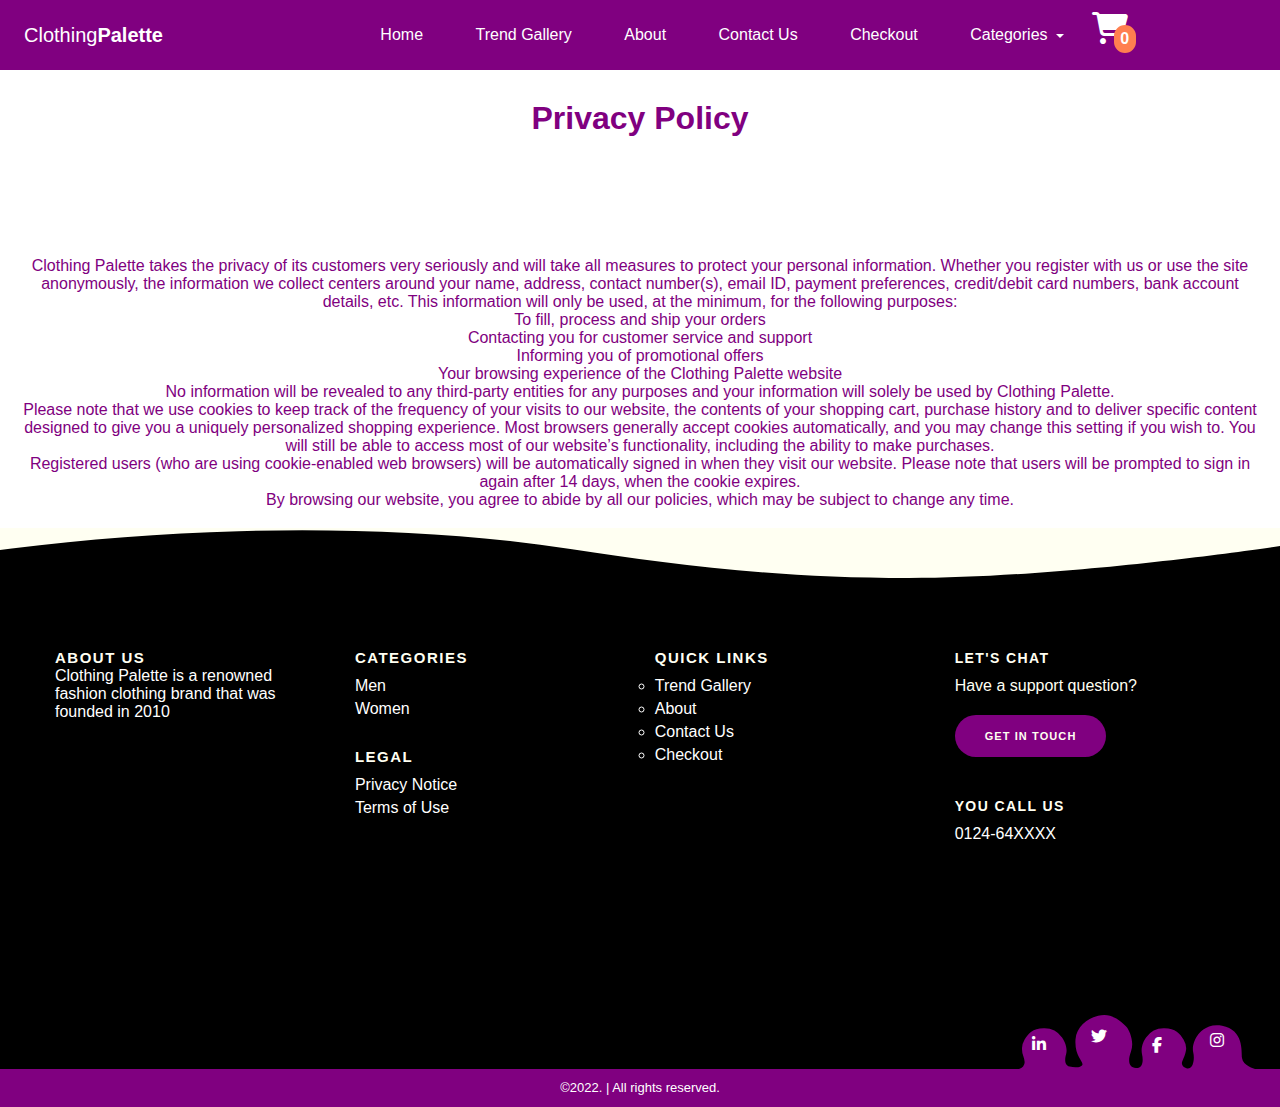
<file: online clothing store/privacy_policy.html>
<!DOCTYPE html>
<html lang="en">
<head>
    <meta charset="UTF-8">
    <meta http-equiv="X-UA-Compatible" content="IE=edge">
    <meta name="viewport" content="width=device-width, initial-scale=1.0">
    <title>Document</title>
    <link rel="stylesheet" href="css/style.css">
    <link rel="stylesheet" href="css/footer.css">
    <link rel="stylesheet" href="https://cdnjs.cloudflare.com/ajax/libs/font-awesome/6.1.2/css/all.min.css">
</head>
<body>
    <div id="wrap">
        <nav>
            <div class="logo">
                Clothing<strong>Palette</strong>
            </div>
            <button type="button" class="btn-hamburger" data-action="nav-toggle">
                <span></span>
                <span></span>
                <span></span>
                <span></span>
                <span></span>
            </button>
            <ul class="nav-menu">
                <li class="nav-item"><a href="index.html">Home</a></li>
               
                <li class="nav-item"><a href="trend_gallery.html">Trend Gallery</a></li>
                <li class="nav-item"><a href="about.html">About</a></li>
                <li class="nav-item"><a href="contact.html">Contact Us</a></li>
                <li class="nav-item"><a  href="checkout.html">Checkout</a></li>
                <li class="nav-item dropdown">
                    <a href="#" data-action="dropdown-toggle">Categories</a>
                    <div class="dropdown-menu">
                        <a class="dropdown-item" href="women.html">Women's clothing</a>
                        <a class="dropdown-item" href="men.html">Men's clothing</a>
            
                  
                </li>
                <li class="nav-item"> <div class="cart-btn" >
                    <i id="cart" class="fas fa-shopping-cart"></i>
                      <span class ="cart-quantity">0</span>
                  </div></li>
            </ul>
        </div>
        </nav>
        <section>
          <h1 class="privacy">Privacy Policy</h1>
            <p class="policy">Clothing Palette takes the privacy of its customers very seriously and will take all measures to protect your personal information. Whether you register with us or use the site anonymously, the information we collect centers around your name, address, contact number(s), email ID, payment preferences, credit/debit card numbers, bank account details, etc. This information will only be used, at the minimum, for the following purposes:<br>
To fill, process and ship your orders<br>
               Contacting you for customer service and support<br>
                Informing you of promotional offers<br>
              Your browsing experience of the Clothing Palette website<br>
                No information will be revealed to any third-party entities for any purposes and your information will solely be used by Clothing Palette.<br>
                
                Please note that we use cookies to keep track of the frequency of your visits to our website, the contents of your shopping cart, purchase history and to deliver specific content designed to give you a uniquely personalized shopping experience. Most browsers generally accept cookies automatically, and you may change this setting if you wish to. You will still be able to access most of our website’s functionality, including the ability to make purchases.<br>
                
                Registered users (who are using cookie-enabled web browsers) will be automatically signed in when they visit our website. Please note that users will be prompted to sign in again after 14 days, when the cookie expires.<br>
                
                By browsing our website, you agree to abide by all our policies, which may be subject to change any time.</p>
        </section>







        <div class="pg-footer">
            <footer class="footer">
            
          <svg class="footer-wave-svg" xmlns="http://www.w3.org/2000/svg" viewBox="0 0 1200 100" preserveAspectRatio="none">
          <path class="footer-wave-path" d="M851.8,100c125,0,288.3-45,348.2-64V0H0v44c3.7-1,7.3-1.9,11-2.9C80.7,22,151.7,10.8,223.5,6.3C276.7,2.9,330,4,383,9.8 c52.2,5.7,103.3,16.2,153.4,32.8C623.9,71.3,726.8,100,851.8,100z"></path>
          </svg>
              <div class="footer-content">
                <div class="footer-content-column">
            
                  <div class="footer-menu">
                    <h2 class="footer-menu-name"> About Us</h2>
                    <p>Clothing Palette is a renowned fashion clothing brand that was founded in 2010</p>
                  </div>
                </div>
                <div class="footer-content-column">
                  <div class="footer-menu">
                    <h2 class="footer-menu-name">Categories</h2>
                    <ul id="menu-company" class="footer-menu-list">
                      <li class="menu-item menu-item-type-post_type menu-item-object-page">
                        <a href="men.html">Men</a>
                      </li>
                      <li class="menu-item menu-item-type-taxonomy menu-item-object-category">
                        <a href="women.html">Women</a>
                      </li>
           
                    </ul>
                  </div>
                  <div class="footer-menu">
                    <h2 class="footer-menu-name"> Legal</h2>
                    <ul id="menu-legal" class="footer-menu-list">
                      <li class="menu-item menu-item-type-post_type menu-item-object-page menu-item-privacy-policy menu-item-170434">
                        <a href="privacy_policy.html">Privacy Notice</a>
                      </li>
                      <li class="menu-item menu-item-type-post_type menu-item-object-page">
                        <a href="#">Terms of Use</a>
                      </li>
                    </ul>
                  </div>
                </div>
                <div class="footer-content-column">
                  <div class="footer-menu">
                    <h2 class="footer-menu-name"> Quick Links</h2>
                    <ul id="menu-quick-links" class="footer-menu-list">
                        
                        <ul>
                         
                          <li><a href="trend_gallery.html">Trend Gallery</a></li>
                          <li><a href="about.html">About</a></li>
                          <li><a href="contact.html">Contact Us</a></li>
                          <li><a href="checkout.html">Checkout</a></li>
                         
                        </ul>
                  </div>
                </div>
                <div class="footer-content-column">
                  <div class="footer-call-to-action">
                    <h2 class="footer-call-to-action-title"> Let's Chat</h2>
                    <p class="footer-call-to-action-description"> Have a support question?</p>
                    <a class="footer-call-to-action-button button" href="contact.html" target="_self"> Get in Touch </a>
                  </div>
                  <div class="footer-call-to-action">
                    <h2 class="footer-call-to-action-title"> You Call Us</h2>
                    <p class="footer-call-to-action-link-wrapper"> <a class="footer-call-to-action-link" href="tel:0124-64XXXX" target="_self"> 0124-64XXXX </a></p>
                  </div>
                </div>
                <div class="footer-social-links"> <svg class="footer-social-amoeba-svg" xmlns="http://www.w3.org/2000/svg" viewBox="0 0 236 54">
                    <path class="footer-social-amoeba-path" d="M223.06,43.32c-.77-7.2,1.87-28.47-20-32.53C187.78,8,180.41,18,178.32,20.7s-5.63,10.1-4.07,16.7-.13,15.23-4.06,15.91-8.75-2.9-6.89-7S167.41,36,167.15,33a18.93,18.93,0,0,0-2.64-8.53c-3.44-5.5-8-11.19-19.12-11.19a21.64,21.64,0,0,0-18.31,9.18c-2.08,2.7-5.66,9.6-4.07,16.69s.64,14.32-6.11,13.9S108.35,46.5,112,36.54s-1.89-21.24-4-23.94S96.34,0,85.23,0,57.46,8.84,56.49,24.56s6.92,20.79,7,24.59c.07,2.75-6.43,4.16-12.92,2.38s-4-10.75-3.46-12.38c1.85-6.6-2-14-4.08-16.69a21.62,21.62,0,0,0-18.3-9.18C13.62,13.28,9.06,19,5.62,24.47A18.81,18.81,0,0,0,3,33a21.85,21.85,0,0,0,1.58,9.08,16.58,16.58,0,0,1,1.06,5A6.75,6.75,0,0,1,0,54H236C235.47,54,223.83,50.52,223.06,43.32Z"></path>
                  </svg>
                  <a class="footer-social-link linkedin" href="https://www.linkedin.com/" target="_blank">
                    <span class="hidden-link-text">Linkedin</span>
                  
                      <i class="fab fa-linkedin-in"></i>
                      
                  </a>
                  <a class="footer-social-link twitter" href="https://www.twitter.com/" target="_blank">
                    <span class="hidden-link-text">Twitter</span>
                    <i class="fab fa-twitter"></i>
                  </a>
                  <a class="footer-social-link instagram" href="https://www.instagram.com/" target="_blank">
                    <span class="hidden-link-text">Instagram</span>
                    <i class="fab fa-instagram"></i>
                  </a>
                  <a class="footer-social-link facebook" href="https://facebook.com/" target="_blank">
                    <span class="hidden-link-text">Facebook</span>
                    <i class="fab fa-facebook-f"></i>
                  </a>
                </div>
              </div>
              <div class="footer-copyright">
                <div class="footer-copyright-wrapper">
                  <p class="footer-copyright-text">
                    <a class="footer-copyright-link" href="#" target="_self"> ©2022.  | All rights reserved. </a>
                  </p>
                </div>
              </div>
            </footer>
          </div>
          
        
        
                <script src="javascript/app.js"></script>
</body>
</html>
</file>
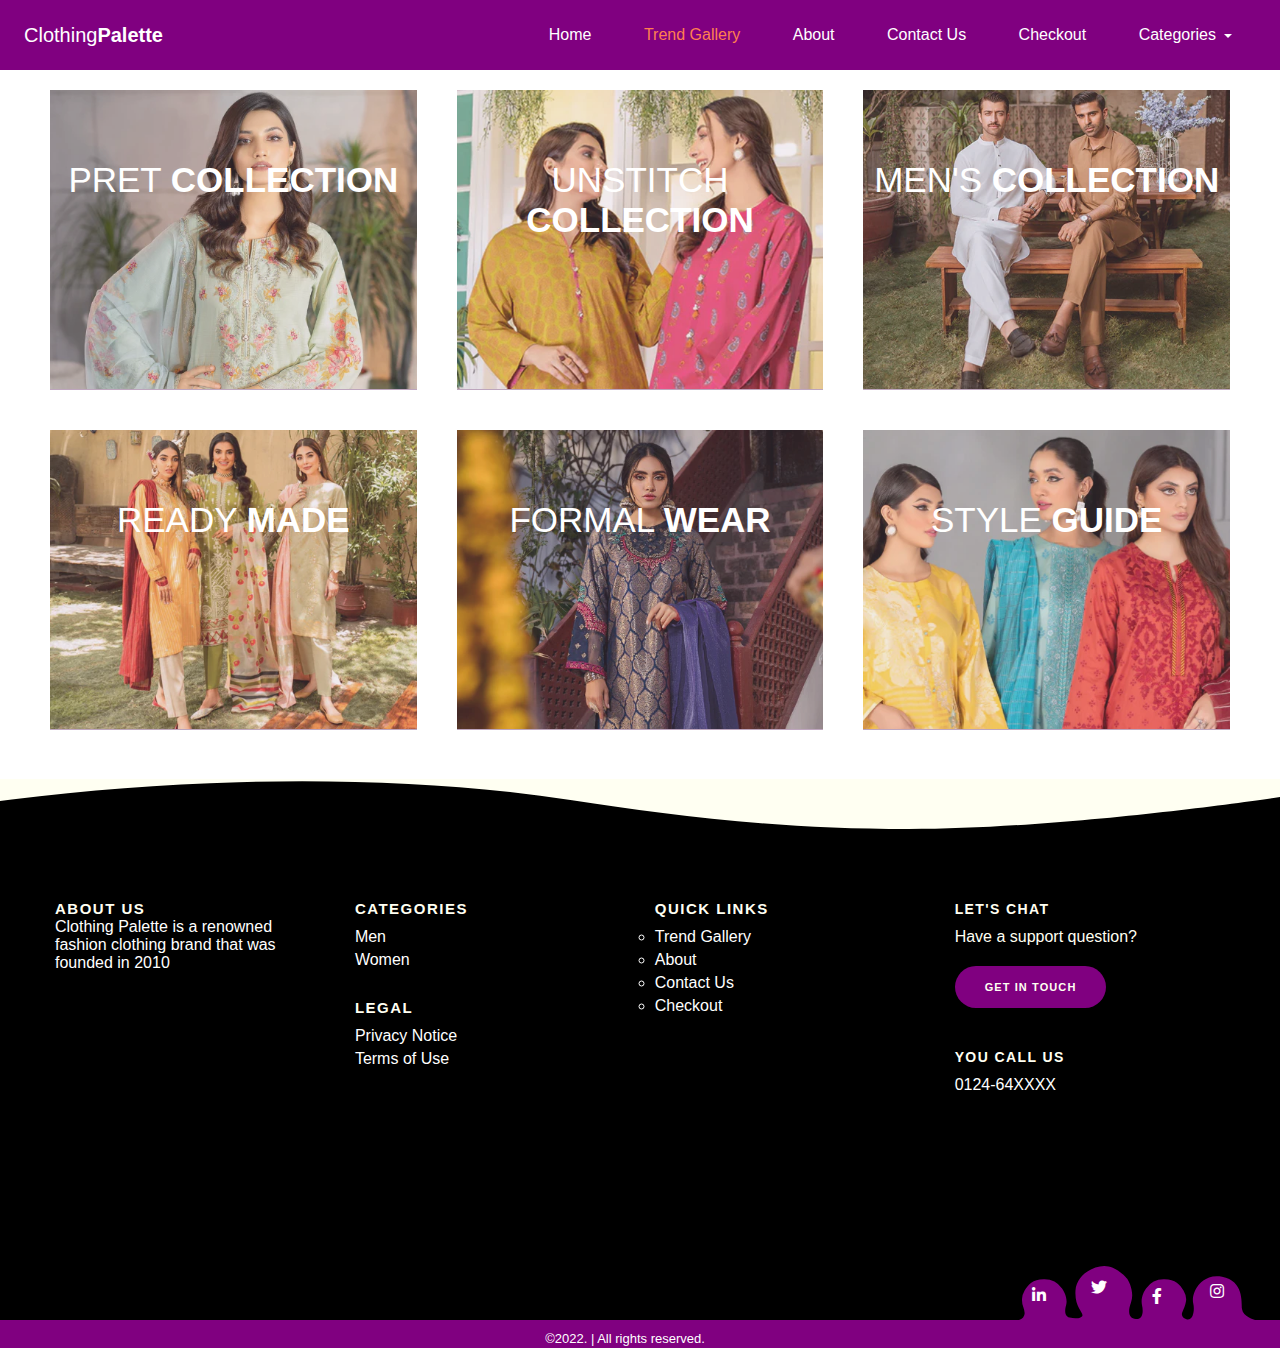
<file: online clothing store/trend_gallery.html>
<!DOCTYPE html>
<html lang="en">
<head>
    <meta charset="UTF-8">
    <meta http-equiv="X-UA-Compatible" content="IE=edge">
    <meta name="viewport" content="width=device-width, initial-scale=1.0">
    <title>Document</title>
   
    <link rel="stylesheet" href="css/footer.css">
    <link rel="stylesheet" href="css/style.css">
    <link rel="stylesheet" href="https://cdnjs.cloudflare.com/ajax/libs/font-awesome/5.15.3/css/all.min.css"/>
</head>
<body>

  <div id="wrap">
    <nav>
        <div class="logo">
          Clothing<strong>Palette</strong>
        </div>
        <button type="button" class="btn-hamburger" data-action="nav-toggle">
            <span></span>
            <span></span>
            <span></span>
            <span></span>
            <span></span>
        </button>
        <ul class="nav-menu">
            <li class="nav-item"><a href="index.html">Home</a></li>
           
            <li class="nav-item"><a class="active" href="trend_gallery.html">Trend Gallery</a></li>
            <li class="nav-item"><a href="about.html">About</a></li>
            <li class="nav-item"><a href="contact.html">Contact Us</a></li>
            <li class="nav-item"><a  href="checkout.html">Checkout</a></li>
            <li class="nav-item dropdown">
                <a href="#" data-action="dropdown-toggle">Categories</a>
                <div class="dropdown-menu">
                    <a class="dropdown-item" href="women.html">Women's clothing</a>
                    <a class="dropdown-item" href="men.html">Men's clothing</a>
        
              
            </li>
           
        </ul>
    </div>
    </nav>






  
     <!--image card layout start-->
     <div class="container">
      <!--image row start-->
      <div class="row">
        <!--image card start-->
        <div class="image">
          <img src="images/img1.webp" alt="">
          <div class="details">
            <h2>Pret <span>Collection</span></h2>
            <p>Spruce up Your Style With Limelight’s Casual Pret Collection</p>
           
          </div>
        </div>
        <!--image card end-->
        <!--image card start-->
        <div class="image">
          <img src="images/img2.webp" alt="">
          <div class="details">
            <h2>Unstitch <span>collection</span></h2>
            <p>Limelight’s Unstitched Cambric Collection for the Charismatic Personalities</p>
           
             
             
          </div>
        </div>
        <!--image card end-->
        <!--image card start-->
        <div class="image">
          <img src="images/img3.webp" alt="">
          <div class="details">
            <h2>Men's <span>Collection</span></h2>
            <p>Dress to Impress in Limelight's Exquisite Menswear Collection</p>
          
          </div>
        </div>
        <!--image card end-->
      </div>
      <!--image row end-->
      <!--image row start-->
      <div class="row">
        <!--image card start-->
        <div class="image">
          <img src="images/img4.webp" alt="">
          <div class="details">
            <h2>Ready <span>Made</span></h2>
            <p>Buy the Trendiest Limelight Ready to Wear and be Always on the go!</p>
           
          </div>
        </div>
        <!--image card end-->
        <!--image card start-->
        <div class="image">
          <img src="images/img6.webp" alt="">
          <div class="details">
            <h2>Formal <span>Wear</span></h2>
            <p>A Tale of Limelight's Formal Wear</p>
           
          </div>
        </div>
        <!--image card end-->
        <!--image card start-->
        <div class="image">
          <img src="images/img5.webp" alt="">
          <div class="details">
            <h2>Style <span>Guide</span></h2>
            <p>A Style Guide For Your Family by Limelight!</p>
           
          </div>
        </div>
        <!--image card end-->
      </div>
      <!--image row end-->
    </div>
    <!--image card layout end-->

    




      <div class="pg-footer">
        <footer class="footer">
        
   <svg class="footer-wave-svg" xmlns="http://www.w3.org/2000/svg" viewBox="0 0 1200 100" preserveAspectRatio="none">
    <path class="footer-wave-path" d="M851.8,100c125,0,288.3-45,348.2-64V0H0v44c3.7-1,7.3-1.9,11-2.9C80.7,22,151.7,10.8,223.5,6.3C276.7,2.9,330,4,383,9.8 c52.2,5.7,103.3,16.2,153.4,32.8C623.9,71.3,726.8,100,851.8,100z"></path>
  </svg>
          <div class="footer-content">
            <div class="footer-content-column">
        
              <div class="footer-menu">
                <h2 class="footer-menu-name"> About Us</h2>
                <p>Clothing Palette is a renowned fashion clothing brand that was founded in 2010</p>
              </div>
            </div>
            <div class="footer-content-column">
              <div class="footer-menu">
                <h2 class="footer-menu-name"> Categories</h2>
                <ul id="menu-company" class="footer-menu-list">
                  <li class="menu-item menu-item-type-post_type menu-item-object-page">
                    <a href="men.html">Men</a>
                  </li>
                  <li class="menu-item menu-item-type-taxonomy menu-item-object-category">
                    <a href="women.html">Women</a>
                  </li>
                 
                </ul>
              </div>
              <div class="footer-menu">
                <h2 class="footer-menu-name"> Legal</h2>
                <ul id="menu-legal" class="footer-menu-list">
                  <li class="menu-item menu-item-type-post_type menu-item-object-page menu-item-privacy-policy menu-item-170434">
                    <a href="privacy_policy.html">Privacy Notice</a>
                  </li>
                  <li class="menu-item menu-item-type-post_type menu-item-object-page">
                    <a href="#">Terms of Use</a>
                  </li>
                </ul>
              </div>
            </div>
            <div class="footer-content-column">
              <div class="footer-menu">
                <h2 class="footer-menu-name"> Quick Links</h2>
                <ul id="menu-quick-links" class="footer-menu-list">
                    
                    <ul>
                     
                      <li><a href="trend_gallery.html">Trend Gallery</a></li>
                      <li><a href="about.html">About</a></li>
                      <li><a href="contact.html">Contact Us</a></li>
                      <li><a href="checkout.html">Checkout</a></li>
                     
                    </ul>
              </div>
            </div>
            <div class="footer-content-column">
              <div class="footer-call-to-action">
                <h2 class="footer-call-to-action-title"> Let's Chat</h2>
                <p class="footer-call-to-action-description"> Have a support question?</p>
                <a class="footer-call-to-action-button button" href="contact.html" target="_self"> Get in Touch </a>
              </div>
              <div class="footer-call-to-action">
                <h2 class="footer-call-to-action-title"> You Call Us</h2>
                <p class="footer-call-to-action-link-wrapper"> <a class="footer-call-to-action-link" href="tel:0124-64XXXX" target="_self"> 0124-64XXXX </a></p>
              </div>
            </div>
            <div class="footer-social-links"> <svg class="footer-social-amoeba-svg" xmlns="http://www.w3.org/2000/svg" viewBox="0 0 236 54">
                <path class="footer-social-amoeba-path" d="M223.06,43.32c-.77-7.2,1.87-28.47-20-32.53C187.78,8,180.41,18,178.32,20.7s-5.63,10.1-4.07,16.7-.13,15.23-4.06,15.91-8.75-2.9-6.89-7S167.41,36,167.15,33a18.93,18.93,0,0,0-2.64-8.53c-3.44-5.5-8-11.19-19.12-11.19a21.64,21.64,0,0,0-18.31,9.18c-2.08,2.7-5.66,9.6-4.07,16.69s.64,14.32-6.11,13.9S108.35,46.5,112,36.54s-1.89-21.24-4-23.94S96.34,0,85.23,0,57.46,8.84,56.49,24.56s6.92,20.79,7,24.59c.07,2.75-6.43,4.16-12.92,2.38s-4-10.75-3.46-12.38c1.85-6.6-2-14-4.08-16.69a21.62,21.62,0,0,0-18.3-9.18C13.62,13.28,9.06,19,5.62,24.47A18.81,18.81,0,0,0,3,33a21.85,21.85,0,0,0,1.58,9.08,16.58,16.58,0,0,1,1.06,5A6.75,6.75,0,0,1,0,54H236C235.47,54,223.83,50.52,223.06,43.32Z"></path>
              </svg>
              <a class="footer-social-link linkedin" href="https://www.linkedin.com/" target="_blank">
                <span class="hidden-link-text">Linkedin</span>
              
                  <i class="fab fa-linkedin-in"></i>
                  
              </a>
              <a class="footer-social-link twitter" href="https://www.twitter.com/" target="_blank">
                <span class="hidden-link-text">Twitter</span>
                <i class="fab fa-twitter"></i>
              </a>
              <a class="footer-social-link instagram" href="https://www.instagram.com/" target="_blank">
                <span class="hidden-link-text">Instagram</span>
                <i class="fab fa-instagram"></i>
              </a>
              <a class="footer-social-link facebook" href="https://www.facebook.com/" target="_blank">
                <span class="hidden-link-text">Facebook</span>
                <i class="fab fa-facebook-f"></i>
              </a>
            </div>
          </div>
          <div class="footer-copyright">
            <div class="footer-copyright-wrapper">
              <p class="footer-copyright-text">
                <a class="footer-copyright-link" href="#" target="_self"> ©2022.  | All rights reserved. </a>
              </p>
            </div>
          </div>
        </footer>

    </div>





    






    
    <script src="javascript/app.js"></script>
  </body>
  </html>
</file>
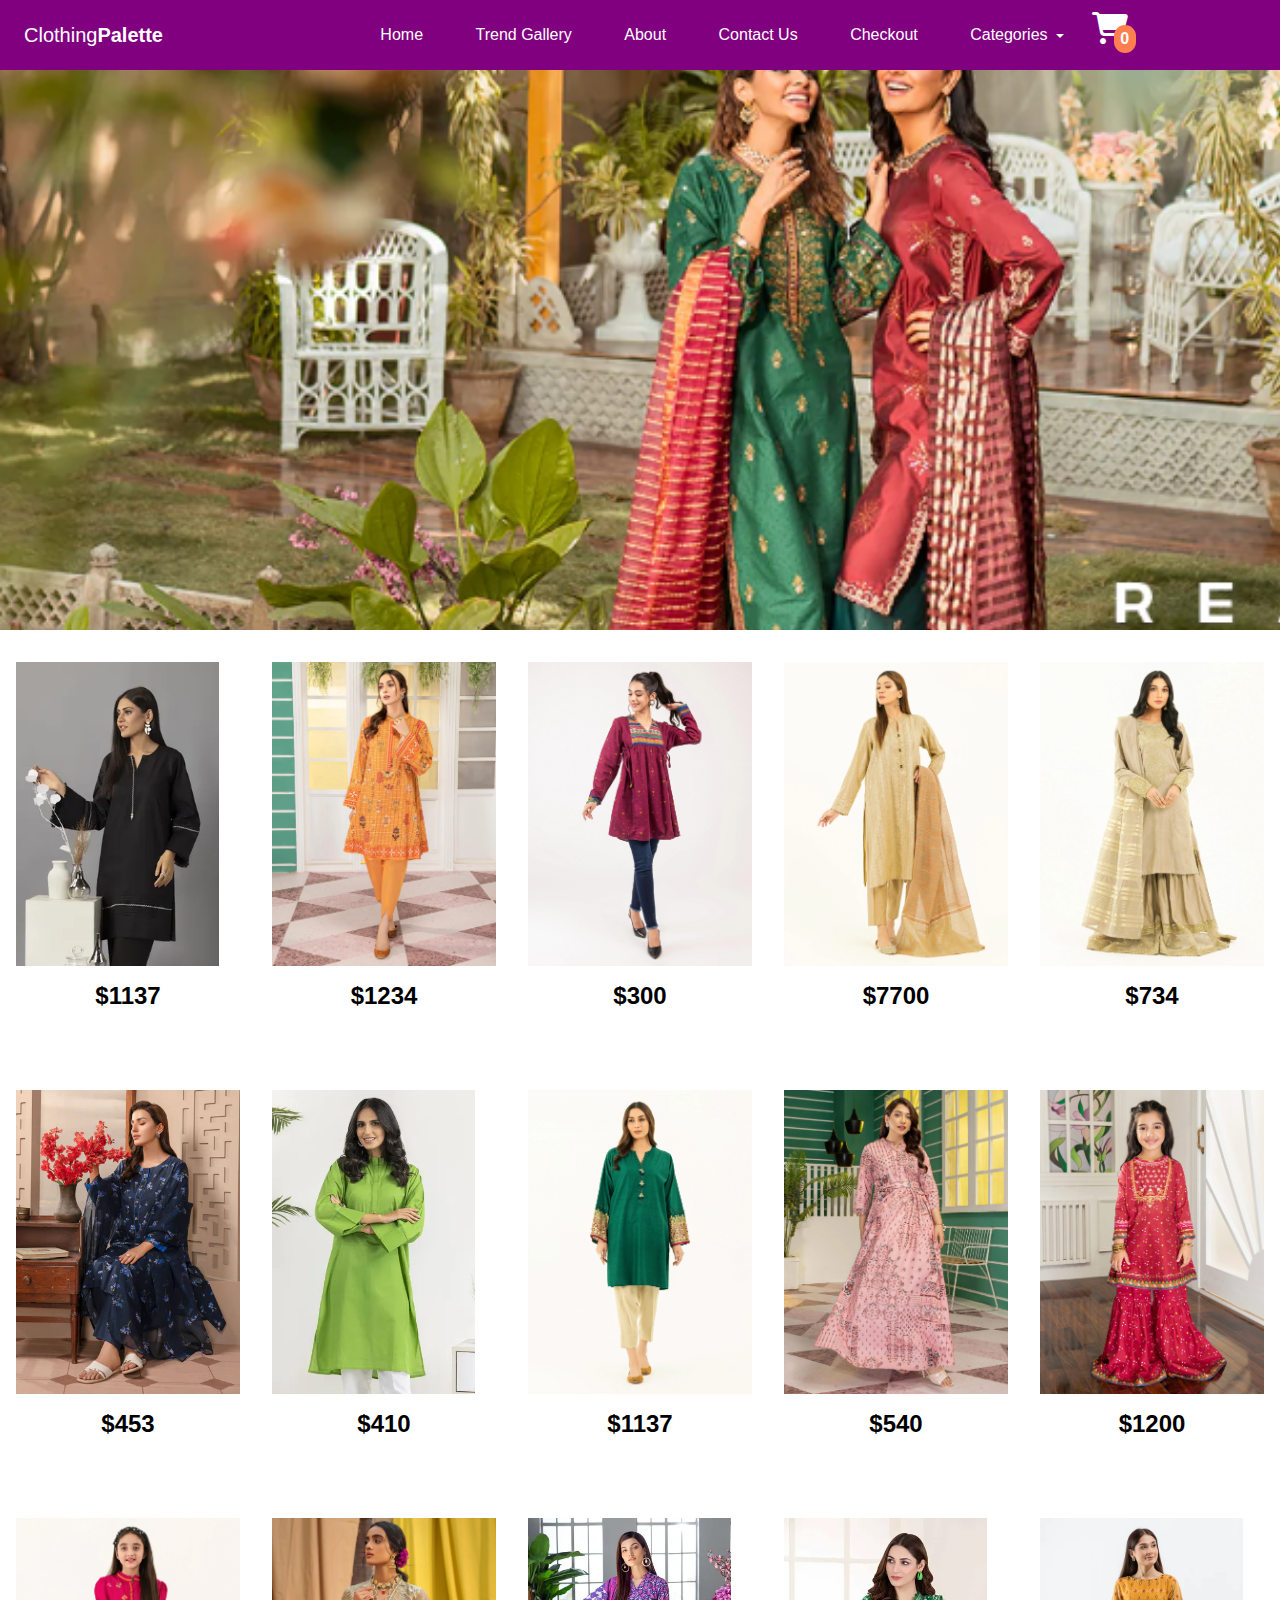
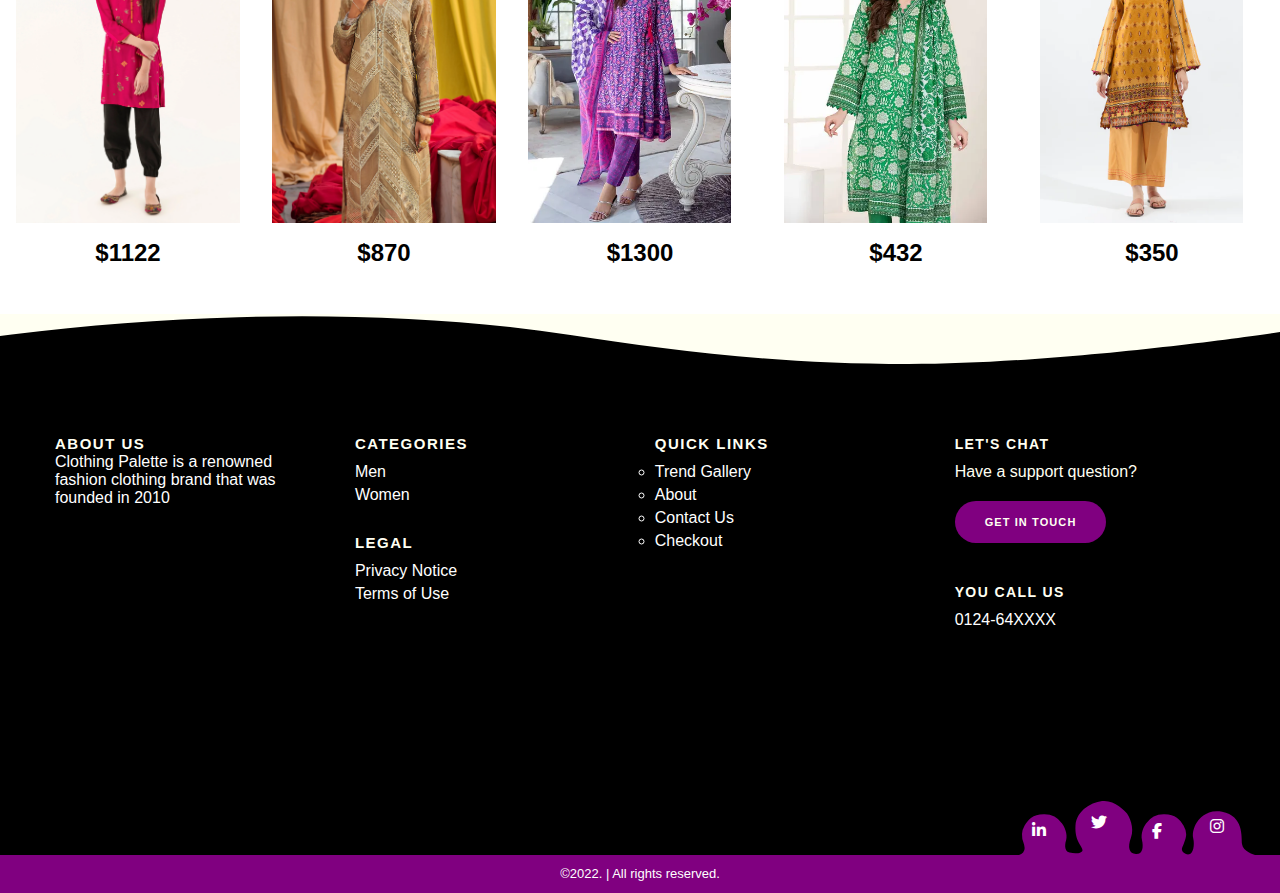
<file: online clothing store/women.html>
<!DOCTYPE html>
<html lang="en">
<head>
    <meta charset="UTF-8">
    <meta http-equiv="X-UA-Compatible" content="IE=edge">
    <meta name="viewport" content="width=device-width, initial-scale=1.0">
    <title>Document</title>
    <link rel="stylesheet" href="css/style.css">
    <link rel="stylesheet" href="css/footer.css">
    <link rel="stylesheet" href="https://cdnjs.cloudflare.com/ajax/libs/font-awesome/6.1.2/css/all.min.css">
    <link href="https://cdn.jsdelivr.net/npm/bootstrap@5.0.2/dist/css/bootstrap.min.css" rel="stylesheet" integrity="sha384-EVSTQN3/azprG1Anm3QDgpJLIm9Nao0Yz1ztcQTwFspd3yD65VohhpuuCOmLASjC" crossorigin="anonymous">
</head>
<body>
    <div id="wrap">
        <nav>
            <div class="logo">
                Clothing<strong>Palette</strong>
            </div>
            <button type="button" class="btn-hamburger" data-action="nav-toggle">
                <span></span>
                <span></span>
                <span></span>
                <span></span>
                <span></span>
            </button>
            <ul class="nav-menu">
                <li class="nav-item"><a  href="index.html">Home</a></li>
               
                <li class="nav-item"><a href="trend_gallery.html">Trend Gallery</a></li>
                <li class="nav-item"><a href="about.html">About</a></li>
                <li class="nav-item"><a href="contact.html">Contact Us</a></li>
                <li class="nav-item"><a  href="checkout.html">Checkout</a></li>
                <li class="nav-item dropdown">
                    <a href="#" data-action="dropdown-toggle">Categories</a>
                    <div class="dropdown-menu">
                        <a class="dropdown-item" class="active" href="women.html">Women's clothing</a>
                        <a class="dropdown-item" href="men.html">Men's clothing</a>
            
                  
                </li>
                <li class="nav-item"> <div class="cart-btn" >
                    <i id="cart" class="fas fa-shopping-cart"></i>
                      <span class ="cart-quantity">0</span>
                  </div></li>
            </ul>
        </div>
        </nav>
        <section id="banner">
            <div class="container">
          
            </div>
        </section>
      
    

    <div class="cart-modal-overlay">
        <div class="cart-modal">
         <i id="close-btn" class="fas fa-times"></i>
            <h1 class="cart-is-empty">Cart is empty</h1>
          
            <div class="product-rows">
            </div>
            <div class="total">
              <h1 class="cart-total">TOTAL</h1>
                <span class="total-price">$0</span>
                  <button class="purchase-btn"  onclick="window.location.href='checkout.html'">Proceed to Checkout</button>
            </div>
          </div>
    </div>
          
    <!--   end of cart modal -->
    
    <!--  products  -->
    <div class="items-container">
     <div class="card-1 card">
       <img class="product-image" src="images/p.webp" alt="">
         <button class="add-to-cart">Add to cart</button>
           <span class="product-price">$1137</span>
     </div>
     <div class="card-2 card">
       <img class="product-image" src="images/p2.webp" alt="">
       <button class="add-to-cart">Add to cart</button>
         <span class="product-price">$1234</span>
     </div>
     <div class="card-3 card">
       <img class="product-image" src="images/p15.webp" alt="">
         <button class="add-to-cart">Add to cart</button>
           <span class="product-price">$300</span>
     </div>
     <div class="card-4 card">
       <img class="product-image" src="images/p9.webp" alt="">
          <button class="add-to-cart">Add to cart</button>
         <span class="product-price">$7700</span>
     </div>
     <div class="card-5 card">
       <img class="product-image" src="images/p11.webp" alt="">
       <button class="add-to-cart">Add to cart</button>
       <span class="product-price">$734</span>
     </div>
     
   </div>  
   <div class="items-container">
      <div class="card-1 card">
        <img class="product-image" src="images/p8.webp" alt="">
          <button class="add-to-cart">Add to cart</button>
            <span class="product-price">$453</span>
      </div>
      <div class="card-2 card">
        <img class="product-image" src="images/p6.webp" alt="">
        <button class="add-to-cart">Add to cart</button>
          <span class="product-price">$410</span>
      </div>
      <div class="card-3 card">
        <img class="product-image" src="images/p0.webp" alt="">
          <button class="add-to-cart">Add to cart</button>
            <span class="product-price">$1137</span>
      </div>
      <div class="card-4 card">
        <img class="product-image" src="images/p1.webp" alt="">
           <button class="add-to-cart">Add to cart</button>
          <span class="product-price">$540</span>
      </div>
      <div class="card-5 card">
        <img class="product-image" src="images/p5.webp" alt="">
        <button class="add-to-cart">Add to cart</button>
        <span class="product-price">$1200</span>
      </div>
      
    </div>  
    <div class="items-container">
      <div class="card-1 card">
        <img class="product-image" src="images/p4.webp" alt="">
          <button class="add-to-cart">Add to cart</button>
            <span class="product-price">$1122</span>
      </div>
      <div class="card-2 card">
        <img class="product-image" src="images/p13.webp" alt="">
        <button class="add-to-cart">Add to cart</button>
          <span class="product-price">$870</span>
      </div>
      <div class="card-3 card">
        <img class="product-image" src="images/p16.webp" alt="">
          <button class="add-to-cart">Add to cart</button>
            <span class="product-price">$1300</span>
      </div>
      <div class="card-4 card">
        <img class="product-image " src="images/p17.webp" alt="">
           <button class="add-to-cart">Add to cart</button>
          <span class="product-price">$432</span>
      </div>
      <div class="card-5 card">
        <img class="product-image" src="images/p7.webp" alt="">
        <button class="add-to-cart">Add to cart</button>
        <span class="product-price">$350</span>
      </div>
      
    </div>  


    <div class="pg-footer">
        <footer class="footer">
        
      <svg class="footer-wave-svg" xmlns="http://www.w3.org/2000/svg" viewBox="0 0 1200 100" preserveAspectRatio="none">
      <path class="footer-wave-path" d="M851.8,100c125,0,288.3-45,348.2-64V0H0v44c3.7-1,7.3-1.9,11-2.9C80.7,22,151.7,10.8,223.5,6.3C276.7,2.9,330,4,383,9.8 c52.2,5.7,103.3,16.2,153.4,32.8C623.9,71.3,726.8,100,851.8,100z"></path>
      </svg>
          <div class="footer-content">
            <div class="footer-content-column">
        
              <div class="footer-menu">
                <h2 class="footer-menu-name"> About Us</h2>
                <p>Clothing Palette is a renowned fashion clothing brand that was founded in 2010</p>
              </div>
            </div>
            <div class="footer-content-column">
              <div class="footer-menu">
                <h2 class="footer-menu-name"> Categories</h2>
                <ul id="menu-company" class="footer-menu-list">
                  <li class="menu-item menu-item-type-post_type menu-item-object-page">
                    <a href="men.html">Men</a>
                  </li>
                  <li class="menu-item menu-item-type-taxonomy menu-item-object-category">
                    <a href="women.html">Women</a>
                  </li>
  
                </ul>
              </div>
              <div class="footer-menu">
                <h2 class="footer-menu-name"> Legal</h2>
                <ul id="menu-legal" class="footer-menu-list">
                  <li class="menu-item menu-item-type-post_type menu-item-object-page menu-item-privacy-policy menu-item-170434">
                    <a href="privacy_policy.html">Privacy Notice</a>
                  </li>
                  <li class="menu-item menu-item-type-post_type menu-item-object-page">
                    <a href="#">Terms of Use</a>
                  </li>
                </ul>
              </div>
            </div>
            <div class="footer-content-column">
              <div class="footer-menu">
                <h2 class="footer-menu-name"> Quick Links</h2>
                <ul id="menu-quick-links" class="footer-menu-list">
                    
                    <ul>
                     
                      <li><a href="trend_gallery.html"></i>Trend Gallery</a></li>
                      <li><a href="about.html"></i>About</a></li>
                      <li><a href="contact.html"></i>Contact Us</a></li>
                      <li><a href="checkout.html"></i>Checkout</a></li>
                     
                    </ul>
              </div>
            </div>
            <div class="footer-content-column">
              <div class="footer-call-to-action">
                <h2 class="footer-call-to-action-title"> Let's Chat</h2>
                <p class="footer-call-to-action-description"> Have a support question?</p>
                <a class="footer-call-to-action-button button" href="contact.html" target="_self"> Get in Touch </a>
              </div>
              <div class="footer-call-to-action">
                <h2 class="footer-call-to-action-title"> You Call Us</h2>
                <p class="footer-call-to-action-link-wrapper"> <a class="footer-call-to-action-link" href="tel:0124-64XXXX" target="_self"> 0124-64XXXX </a></p>
              </div>
            </div>
            <div class="footer-social-links"> <svg class="footer-social-amoeba-svg" xmlns="http://www.w3.org/2000/svg" viewBox="0 0 236 54">
                <path class="footer-social-amoeba-path" d="M223.06,43.32c-.77-7.2,1.87-28.47-20-32.53C187.78,8,180.41,18,178.32,20.7s-5.63,10.1-4.07,16.7-.13,15.23-4.06,15.91-8.75-2.9-6.89-7S167.41,36,167.15,33a18.93,18.93,0,0,0-2.64-8.53c-3.44-5.5-8-11.19-19.12-11.19a21.64,21.64,0,0,0-18.31,9.18c-2.08,2.7-5.66,9.6-4.07,16.69s.64,14.32-6.11,13.9S108.35,46.5,112,36.54s-1.89-21.24-4-23.94S96.34,0,85.23,0,57.46,8.84,56.49,24.56s6.92,20.79,7,24.59c.07,2.75-6.43,4.16-12.92,2.38s-4-10.75-3.46-12.38c1.85-6.6-2-14-4.08-16.69a21.62,21.62,0,0,0-18.3-9.18C13.62,13.28,9.06,19,5.62,24.47A18.81,18.81,0,0,0,3,33a21.85,21.85,0,0,0,1.58,9.08,16.58,16.58,0,0,1,1.06,5A6.75,6.75,0,0,1,0,54H236C235.47,54,223.83,50.52,223.06,43.32Z"></path>
              </svg>
              <a class="footer-social-link linkedin" href="https://www.linkedin.com/" target="_blank">
                <span class="hidden-link-text">Linkedin</span>
              
                  <i class="fab fa-linkedin-in"></i>
                  
              </a>
              <a class="footer-social-link twitter" href="https://www.twitter.com/" target="_blank">
                <span class="hidden-link-text">Twitter</span>
                <i class="fab fa-twitter"></i>
              </a>
              <a class="footer-social-link instagram" href="https://www.instagram.com/" target="_blank">
                <span class="hidden-link-text">Instagram</span>
                <i class="fab fa-instagram"></i>
              </a>
              <a class="footer-social-link facebook" href="https://www.facebook.com/" target="_blank">
                <span class="hidden-link-text">Facebook</span>
                <i class="fab fa-facebook-f"></i>
              </a>
            </div>
          </div>
          <div class="footer-copyright">
            <div class="footer-copyright-wrapper">
              <p class="footer-copyright-text">
                <a class="footer-copyright-link" href="#" target="_self"> ©2022.  | All rights reserved. </a>
              </p>
            </div>
          </div>
        </footer>
      </div>
      
    
    
           
    
            <script src="https://cdn.jsdelivr.net/npm/@popperjs/core@2.9.2/dist/umd/popper.min.js" integrity="sha384-IQsoLXl5PILFhosVNubq5LC7Qb9DXgDA9i+tQ8Zj3iwWAwPtgFTxbJ8NT4GN1R8p" crossorigin="anonymous"></script>
    <script src="https://cdn.jsdelivr.net/npm/bootstrap@5.0.2/dist/js/bootstrap.min.js" integrity="sha384-cVKIPhGWiC2Al4u+LWgxfKTRIcfu0JTxR+EQDz/bgldoEyl4H0zUF0QKbrJ0EcQF" crossorigin="anonymous"></script>
        <script src="https://cdn.jsdelivr.net/npm/bootstrap@5.0.2/dist/js/bootstrap.bundle.min.js" integrity="sha384-MrcW6ZMFYlzcLA8Nl+NtUVF0sA7MsXsP1UyJoMp4YLEuNSfAP+JcXn/tWtIaxVXM" crossorigin="anonymous"></script>    
   


    <script src="javascript/script.js">  </script>
    <script src="javascript/app.js">  </script>
</body>
</html>
</file>
<file: online clothing store/css/style.css>
*{
	margin: 0%;
	padding: 0%;
}
nav {
	position: fixed;
	z-index: 2;
	left: 0;
	right: 0;
	top: 0;
	height: 70px;
	padding: 0 1.5em;
	background-color: purple;
	font-family: 'Montserrat', sans-serif;
}
nav .logo {
	font-size: 1.25em;
	line-height: 70px;
	color: #fff;
}
nav .nav-menu {
	position: absolute;
	right: 1.5em;
	top: 0;
	padding: 0;
	margin: 0;
	list-style: none;
}
nav .nav-item {
	display: inline-block;
}
nav .nav-item > a {
	display: inline-block;
	padding: 0 1.5em;
	line-height: 70px;
	color: #fff;
	text-decoration: none;
}
nav .dropdown {
	position: relative;
}
nav .dropdown a::after {
	content: '';
	display: inline-block;
	margin-left: .5em;
	vertical-align: middle;
	border-top: .3em solid #fff;
	border-right: .3em solid transparent;
	border-left: .3em solid transparent;
}
nav .dropdown.show a::after {
	transform: rotate(180deg);
}
nav .dropdown-menu {
	display: none;
	position: absolute;
	left: 0;
	right: 0;
	top: 100%;
	padding: .5em 0;
	margin-top: -.5em;
	border: 1px solid rgba(0,0,0,.3);
	border-radius: .5em;
	background-color: #fff;
}
nav .dropdown.show .dropdown-menu {
	display: block;
}
nav .dropdown-item {
	display: block;
	padding: 0 1.5em;
	font-size: .875em;
	color:purple;
	line-height: 3;
	text-decoration: none;
}
nav .btn-hamburger {
	display: none;
	position: absolute;
	right: 1.5em;
	top: 50%;
	background-color: transparent;
	border: 0;
	cursor: pointer;
	outline: none;
	transform: translateY(-50%);
}
nav .btn-hamburger span {
	display: block;
	width: 30px;
	height: 4px;
	background-color: #fff;
	margin: 6px;
	border-radius: 2px;
	transition: .3s ease-in-out;
}
nav .btn-hamburger span:nth-child(4),
nav .btn-hamburger span:nth-child(5) {
	position: absolute;
	top: 10px;
	opacity: .5;
}
nav .btn-hamburger span:nth-child(4) {
	transform: rotate(45deg) scale(0);
}
nav .btn-hamburger span:nth-child(5) {
	transform: rotate(-45deg) scale(0);
}
nav.opened .btn-hamburger span:nth-child(4) {
	opacity: 1;
	transform: rotate(45deg) scale(1);
}
nav.opened .btn-hamburger span:nth-child(5) {
	opacity: 1;
	transform: rotate(-45deg) scale(1);
}
nav.opened .btn-hamburger span:nth-child(1),
nav.opened .btn-hamburger span:nth-child(2),
nav.opened .btn-hamburger span:nth-child(3) {
	opacity: 0;
}
@media screen and (max-width: 768px) {
	nav .nav-menu {
		position: fixed;
		left: 0;
		right: 0;
		top: 70px;
		bottom: 100%;
		display: flex;
		flex-direction: column;
		justify-content: start;
		background-color: purple;
		transition: bottom .5s ease-in-out;
		overflow: hidden;
	}
	nav.opened .nav-menu {
		bottom: 0;
	}
	nav .nav-item > a {
		display: block;
	}
	nav .dropdown-menu {
		position: relative;
		top: 0;
		margin: 0 1.5em;
	}
	nav .btn-hamburger {
		display: block;
	}
}

nav li a:hover,
nav li a.active{
   color: coral;
}

#carouselExampleControls{
margin-top: 60px;
}




img {
    max-width: 100%;
    display: block;
  }
  
  .cart-btn {
    position: relative;
    display: flex;
    justify-content: flex-end;
  }
  
  #cart {
    position: relative;
    font-size: 2rem;
    cursor: pointer;
    margin: 0em 4em 0 0;
    color: white;
   
  }
  
  .cart-quantity {
    color: white;
    background-color: coral;
    padding: .2em .3em;
    position: absolute;
    margin: .8em 7.5em 0 0;
    right: 0;
    border: solid 2px coral;
    border-radius: 15px;
    font-weight: bolder;
  }
  
  .items-container {
    display: grid;
    grid-template-columns: repeat(auto-fit, minmax(150px, 1fr));
    margin-top: 1em
  }
  
  .card {
  /*   width: 15rem; */
    margin: 1em;
    position: relative;
    overflow: hidden; 
    text-align: center
  }
  
  .card:hover .add-to-cart {
    transform: translateX(0);
   
  }
  
  .product-image {
    margin-bottom: 1em;
    height: 80%;
  }
  
  .add-to-cart {
    background-color: purple;
    color: white;
    position: absolute;
    right: 0;
    top: 65%;
    padding: .5em 1em; 
    transform: translateX(300px);
    transition: .5s ease;
    outline: none;
    border: none;
    cursor: pointer;
    font-weight: bolder;
    font-size: 1.2rem
  }
  
  .product-price {
    padding-top: 1em;
    font-weight: bold;
    font-size: 1.5rem;
  }
  
  .cart-modal-overlay {
    position: fixed;
    top: 0;
    left: 0;
    width: 100%;
    height: 100%;
    background-color: rgba(0, 0, 0, .5);
    z-index: 2;
    transform: translateX(-200%);
    transition: .5s ease-out;
    
  }
  
  .cart-modal {
    height: 100vh;
    width: 50%;
    background-color: rgb(50,50,50);
    float: right;
    overflow: scroll;
    overflow-x: hidden;
  }
  
  #close-btn {
    font-size: 1.5rem;
    float: right;
    margin: .5em 2em 0 0;
    color: white;
    cursor: pointer;
  }
  
  .cart-is-empty {
    color: white;
    text-align: center;
    font-size: 1.5rem;
    margin-bottom: 1em;
    display: none;
    
  }
  
  .total {
    text-align: center;
    margin: 2em 0 2em 0;
  /*   display: none; */
  }
  
  .cart-total {
    color: white;
  }
  
  .total-price {
    color: white;
    font-size: 2rem;
    display: block;
  }
  
  .purchase-btn {
    font-size: 1rem;
    font-weight: bolder;
    background-color: purple;
    color: white;
    padding: 1em 2em;
    border-radius: 10px;
    outline: none;
    border: none;
    cursor: pointer;
    margin: 2em 0 1em 0;
  }
  
  .product-rows {
    margin-top: 3em;
    width: 95%;
    margin-left: auto;
    margin-right: auto;
    
  }
  
  .product-row {
    display: flex;
    align-items: center;
  }
  
  .cart-image {
    width: 10rem;
    margin: 1em;
  }
  
  .cart-price {
    color: white;
    font-size: 1.5rem;
    font-weight: bolder;
  }
  
  .product-quantity {
    width: 4rem;
    font-size: 2rem;
    margin-left: 3rem;
  }
  
  .remove-btn {
    padding: 1em 2em;
    background-color: purple;
    color: white;
    outline: none;
    border: none;
    cursor: pointer;
    margin-left: 3rem;
    font-weight: bolder;
    font-size: 1rem;
  }
  
  .remove-btn:active {
    transform: translateY(5px);
  }
  
  @media (max-width: 1000px){
    .cart-modal {
      width: 100vw;
    } 
    
    .product-row {
      flex-direction: column;
      text-align: center;
      margin-bottom: 2em;
    }
    
    .remove-btn {
      margin: 0
    }
    
    .product-quantity {
      margin: .5em 0 .5em 0
    }
  }

  hr {
    width: 50px;
    height: 100px;
    background-color: purple;
    }

	#banner {
		background-image: url("../images/Capture.PNG");
	   
		height: 70vh;
		background-size: cover;
	   background-position: top70px center;
	   background-repeat: no-repeat;
	   background-attachment: fixed;
	   display: flex;
	   flex-direction: column;
	   justify-content: center;
	   align-items: flex-start;
	   color: white;
	  }







	  
.pg-footer {
	font-family: 'Roboto', sans-serif;
  }
  
  
  .footer {
	  background-color: black;
	  color: #fff;
  }
  .footer-wave-svg {
	  background-color: transparent;
	  display: block;
	  height: 30px;
	  position: relative;
	  top: -1px;
	  width: 100%;
  }
  .footer-wave-path {
	  fill: #fffff2;
  }
  
  .footer-content {
	  margin-left: auto;
	  margin-right: auto;
	  max-width: 1230px;
	  padding: 40px 15px 450px;
	  position: relative;
  }
  
  .footer-content-column {
	  box-sizing: border-box;
	  float: left;
	  padding-left: 15px;
	  padding-right: 15px;
	  width: 100%;
	  color: #fff;
  }
  
  .footer-content-column ul li a {
	color: #fff;
	text-decoration: none;
  }
  
  .footer-logo-link {
	  display: inline-block;
  }
  .footer-menu {
	  margin-top: 30px;
  }
  
  .footer-menu-name {
	  color: #fffff2;
	  font-size: 15px;
	  font-weight: 900;
	  letter-spacing: .1em;
	  line-height: 18px;
	  margin-bottom: 0;
	  margin-top: 0;
	  text-transform: uppercase;
  }
  .footer-menu-list {
	  list-style: none;
	  margin-bottom: 0;
	  margin-top: 10px;
	  padding-left: 0;
  }
  .footer-menu-list li {
	  margin-top: 5px;
  }
  
  .footer-call-to-action-description {
	  color: #fffff2;
	  margin-top: 10px;
	  margin-bottom: 20px;
  }
  .footer-call-to-action-button:hover {
	  background-color: #fffff2;
	  color: purple;
  }
  .button:last-of-type {
	  margin-right: 0;
  }
  .footer-call-to-action-button {
	  background-color: purple;
	  border-radius: 21px;
	  color: #fffff2;
	  display: inline-block;
	  font-size: 11px;
	  font-weight: 900;
	  letter-spacing: .1em;
	  line-height: 18px;
	  padding: 12px 30px;
	  margin: 0 10px 10px 0;
	  text-decoration: none;
	  text-transform: uppercase;
	  transition: background-color .2s;
	  cursor: pointer;
	  position: relative;
  }
  .footer-call-to-action {
	  margin-top: 30px;
  }
  .footer-call-to-action-title {
	  color: #fffff2;
	  font-size: 14px;
	  font-weight: 900;
	  letter-spacing: .1em;
	  line-height: 18px;
	  margin-bottom: 0;
	  margin-top: 0;
	  text-transform: uppercase;
  }
  .footer-call-to-action-link-wrapper {
	  margin-bottom: 0;
	  margin-top: 10px;
	  color: #fff;
	  text-decoration: none;
  }
  .footer-call-to-action-link-wrapper a {
	  color: #fff;
	  text-decoration: none;
  }
  
  
  
  
  
  .footer-social-links {
	  bottom: 0;
	  height: 54px;
	  position: absolute;
	  right: 0;
	  width: 236px;
  }
  
  .footer-social-amoeba-svg {
	  height: 54px;
	  left: 0;
	  display: block;
	  position: absolute;
	  top: 0;
	  width: 236px;
  }
  
  .footer-social-amoeba-path {
	  fill: purple;
  }
  
  .footer-social-link.linkedin {
	  height: 26px;
	  left: 3px;
	  top: 11px;
	  width: 26px;
	  color: white;
  }
  
  .footer-social-link {
	  display: block;
	  padding: 10px;
	  position: absolute;
  }
  
  .hidden-link-text {
	  position: absolute;
	  clip: rect(1px 1px 1px 1px);
	  clip: rect(1px,1px,1px,1px);
	  -webkit-clip-path: inset(0px 0px 99.9% 99.9%);
	  clip-path: inset(0px 0px 99.9% 99.9%);
	  overflow: hidden;
	  height: 1px;
	  width: 1px;
	  padding: 0;
	  border: 0;
	  top: 50%;
  }
  
  .footer-social-icon-svg {
	  display: block;
  }
  
  .footer-social-icon-path {
	  fill: #fffff2;
	  transition: fill .2s;
  }
  
  .footer-social-link.twitter {
	  height: 28px;
	  left: 62px;
	  top: 3px;
	  width: 28px;
	  color: white;
  }
  
  .footer-social-link.facebook {
	  height: 24px;
	  left: 123px;
	  top: 12px;
	  width: 24px;
	  color: white;
  }
  
  .footer-social-link.instagram {
	  height: 50px;
	  left: 181px;
	  top: 7px;
	  width: 50px;
	  color: white;
  }
  
  .footer-copyright {
	  background-color:purple;
	  color: #fff;
	  padding: 10px 30px 0 0;
	text-align: center;
  }
  
  .footer-copyright-wrapper {
	  margin-left: auto;
	  margin-right: auto;
	  max-width: 1200px;
  }
  
  .footer-copyright-text {
	color: #fff;
	  font-size: 13px;
	  font-weight: 400;
	  line-height: 18px;
	  margin-bottom: 0;
	  margin-top: 0;
  }
  
  .footer-copyright-link {
	  color: #fff;
	  text-decoration: none;
  }
  
  
  
  
  
  
  
  /* Media Query For different screens */
  @media (min-width:320px) and (max-width:479px)  { /* smartphones, portrait iPhone, portrait 480x320 phones (Android) */
	  .footer-content {
		margin-left: auto;
		margin-right: auto;
		max-width: 1230px;
		padding: 40px 15px 1050px;
		position: relative;
	  }
	}
	@media (min-width:480px) and (max-width:599px)  { /* smartphones, Android phones, landscape iPhone */
	  .footer-content {
		margin-left: auto;
		margin-right: auto;
		max-width: 1230px;
		padding: 40px 15px 1050px;
		position: relative;
	  }
	}
	@media (min-width:600px) and (max-width: 800px)  { /* portrait tablets, portrait iPad, e-readers (Nook/Kindle), landscape 800x480 phones (Android) */
	  .footer-content {
		margin-left: auto;
		margin-right: auto;
		max-width: 1230px;
		padding: 40px 15px 1050px;
		position: relative;
	  }
	}
	@media (min-width:801px)  { /* tablet, landscape iPad, lo-res laptops ands desktops */
	
	}
	@media (min-width:1025px) { /* big landscape tablets, laptops, and desktops */
	
	}
	@media (min-width:1281px) { /* hi-res laptops and desktops */
	
	}
	
	
	
	
	@media (min-width: 760px) {
	  .footer-content {
		  margin-left: auto;
		  margin-right: auto;
		  max-width: 1230px;
		  padding: 40px 15px 450px;
		  position: relative;
	  }
	
	  .footer-wave-svg {
		  height: 50px;
	  }
	
	  .footer-content-column {
		  width: 24.99%;
	  }
	}
	@media (min-width: 568px) {
	  /* .footer-content-column {
		  width: 49.99%;
	  } */
	}

	




	@import url('https://fonts.googleapis.com/css2?family=Raleway:wght@300;400;500;600;700;800&display=swap');

	*{
		margin: 0;
		padding: 0;
		box-sizing: border-box;
	}
	
	body{
		height: 100vh;
		font-family: "Raleway", sans-serif;
		background-color: #fff;
	}
	
	.container{
		margin: 30px;
		margin-top: 70px;
	}
	
	.row{
		width: 100%;
		display: flex;
		justify-content: center;
		flex-wrap: wrap;
	}
	
	.image{
		background: rgb(189, 165, 189);
		position: relative;
		flex: 1;
		max-width: 460px;
		height: 300px;
		margin: 20px;
		overflow: hidden;
	}
	
	.image img{
		opacity: 0.8;
		position: relative;
		vertical-align: top;
		transition: 0.6s;
		transition-property: opacity;
	}
	
	.image:hover img{
		opacity: 1;
	}
	
	.image .details{
		z-index: 1;
		position: absolute;
		top: 0;
		right: 0;
		color: white;
		width: 100%;
		height: 100%;
	}
	
	.image .details h2{
		text-align: center;
		font-size: 35px;
		text-transform: uppercase;
		font-weight: 300;
		margin-top: 70px;
		transition: 0.4s;
		transition-property: transform;
	}
	
	.image .details h2 span{
		font-weight: 900;
	}
	
	.image:hover .details h2{
		transform: translateY(-30px);
	}
	
	.image .details p{
		margin: 30px 30px 0 30px;
		font-size: 18px;
		font-weight: 600;
		text-align: center;
		opacity: 0;
		transition: 0.6s;
		transition-property: opacity, transform;
	}
	
	.image:hover .details p{
		opacity: 1;
		transform: translateY(-40px);
	}
	
	.more{
		position: absolute;
		background: rgba(255, 255, 255, 0.8);
		width: 100%;
		display: flex;
		justify-content: space-between;
		align-items: center;
		padding: 15px;
		bottom: -60px;
		transition: 0.6s;
		transition-property: bottom;
	}
	
	.image:hover .more{
		bottom: 0;
	}
	
	.more .read-more{
		color: #000;
		text-decoration: none;
		font-size: 20px;
		font-weight: 500;
		text-transform: uppercase;
	}
	
	.more .read-more span{
		font-weight: 900;
	}
	
	.more .icon-links i{
		color: #000;
		font-size: 20px;
	}
	
	.more .icon-links a:not(:last-child) i{
		margin-right: 20px;
	}
	
	/* Responsive CSS */
	
	@media (max-width: 1080px){
		.image{
			flex: 100%;
			max-width: 480px;
		}
	}
	
	@media (max-width: 400px){
		.image .details p{
			font-size: 16px;
		}
	
		.more .read-more, .more .icon-links a i{
			font-size: 18px;
		}
	}
	
	#banner1 {
		background-image: url("../images/limelight3.webp");
	   
		height: 70vh;
		background-size: cover;
	   background-position: top70px center;
	   background-repeat: no-repeat;
	   background-attachment: fixed;
	   display: flex;
	   flex-direction: column;
	   justify-content: center;
	   align-items: flex-start;
	   color: white;
	  }  

.policy{
	margin-top: 100px;
	color: purple;
	text-align: center;
	padding:20px;
}


.privacy{
	margin-top: 100px;
	color: purple;
	text-align: center;
}
</file>
<file: online clothing store/css/footer.css>
.pg-footer {
  font-family: 'Roboto', sans-serif;
}


.footer {
    background-color: black;
    color: #fff;
    bottom: 0;
}
.footer-wave-svg {
    background-color: transparent;
    display: block;
    height: 30px;
    position: relative;
    top: -1px;
    width: 100%;
}
.footer-wave-path {
    fill: #fffff2;
}

.footer-content {
    margin-left: auto;
    margin-right: auto;
    max-width: 1230px;
    padding: 40px 15px 450px;
    position: relative;
}

.footer-content-column {
    box-sizing: border-box;
    float: left;
    padding-left: 15px;
    padding-right: 15px;
    width: 100%;
    color: #fff;
}

.footer-content-column ul li a {
  color: #fff;
  text-decoration: none;
}

.footer-logo-link {
    display: inline-block;
}
.footer-menu {
    margin-top: 30px;
}

.footer-menu-name {
    color: #fffff2;
    font-size: 15px;
    font-weight: 900;
    letter-spacing: .1em;
    line-height: 18px;
    margin-bottom: 0;
    margin-top: 0;
    text-transform: uppercase;
}
.footer-menu-list {
    list-style: none;
    margin-bottom: 0;
    margin-top: 10px;
    padding-left: 0;
}
.footer-menu-list li {
    margin-top: 5px;
}

.footer-call-to-action-description {
    color: #fffff2;
    margin-top: 10px;
    margin-bottom: 20px;
}
.footer-call-to-action-button:hover {
    background-color: #fffff2;
    color: purple;
}
.button:last-of-type {
    margin-right: 0;
}
.footer-call-to-action-button {
    background-color: purple;
    border-radius: 21px;
    color: #fffff2;
    display: inline-block;
    font-size: 11px;
    font-weight: 900;
    letter-spacing: .1em;
    line-height: 18px;
    padding: 12px 30px;
    margin: 0 10px 10px 0;
    text-decoration: none;
    text-transform: uppercase;
    transition: background-color .2s;
    cursor: pointer;
    position: relative;
}
.footer-call-to-action {
    margin-top: 30px;
}
.footer-call-to-action-title {
    color: #fffff2;
    font-size: 14px;
    font-weight: 900;
    letter-spacing: .1em;
    line-height: 18px;
    margin-bottom: 0;
    margin-top: 0;
    text-transform: uppercase;
}
.footer-call-to-action-link-wrapper {
    margin-bottom: 0;
    margin-top: 10px;
    color: #fff;
    text-decoration: none;
}
.footer-call-to-action-link-wrapper a {
    color: #fff;
    text-decoration: none;
}





.footer-social-links {
    bottom: 0;
    height: 54px;
    position: absolute;
    right: 0;
    width: 236px;
}

.footer-social-amoeba-svg {
    height: 54px;
    left: 0;
    display: block;
    position: absolute;
    top: 0;
    width: 236px;
}

.footer-social-amoeba-path {
    fill: purple;
}

.footer-social-link.linkedin {
    height: 26px;
    left: 3px;
    top: 11px;
    width: 26px;
    color: white;
}

.footer-social-link {
    display: block;
    padding: 10px;
    position: absolute;
}

.hidden-link-text {
    position: absolute;
    clip: rect(1px 1px 1px 1px);
    clip: rect(1px,1px,1px,1px);
    -webkit-clip-path: inset(0px 0px 99.9% 99.9%);
    clip-path: inset(0px 0px 99.9% 99.9%);
    overflow: hidden;
    height: 1px;
    width: 1px;
    padding: 0;
    border: 0;
    top: 50%;
}

.footer-social-icon-svg {
    display: block;
}

.footer-social-icon-path {
    fill: #fffff2;
    transition: fill .2s;
}

.footer-social-link.twitter {
    height: 28px;
    left: 62px;
    top: 3px;
    width: 28px;
    color: white;
}

.footer-social-link.facebook {
    height: 24px;
    left: 123px;
    top: 12px;
    width: 24px;
    color: white;
}

.footer-social-link.instagram {
    height: 50px;
    left: 181px;
    top: 7px;
    width: 50px;
    color: white;
}

.footer-copyright {
    background-color:purple;
    color: #fff;
    padding: 10px 30px;
  text-align: center;
}

.footer-copyright-wrapper {
    margin-left: auto;
    margin-right: auto;
    max-width: 1200px;
}

.footer-copyright-text {
  color: #fff;
    font-size: 13px;
    font-weight: 400;
    line-height: 18px;
    margin-bottom: 0;
    margin-top: 0;
}

.footer-copyright-link {
    color: #fff;
    text-decoration: none;
}







/* Media Query For different screens */
@media (min-width:320px) and (max-width:479px)  { /* smartphones, portrait iPhone, portrait 480x320 phones (Android) */
    .footer-content {
      margin-left: auto;
      margin-right: auto;
      max-width: 1230px;
      padding: 40px 15px 1050px;
      position: relative;
    }
  }
  @media (min-width:480px) and (max-width:599px)  { /* smartphones, Android phones, landscape iPhone */
    .footer-content {
      margin-left: auto;
      margin-right: auto;
      max-width: 1230px;
      padding: 40px 15px 1050px;
      position: relative;
    }
  }
  @media (min-width:600px) and (max-width: 800px)  { /* portrait tablets, portrait iPad, e-readers (Nook/Kindle), landscape 800x480 phones (Android) */
    .footer-content {
      margin-left: auto;
      margin-right: auto;
      max-width: 1230px;
      padding: 40px 15px 1050px;
      position: relative;
    }
  }
  @media (min-width:801px)  { /* tablet, landscape iPad, lo-res laptops ands desktops */
  
  }
  @media (min-width:1025px) { /* big landscape tablets, laptops, and desktops */
  
  }
  @media (min-width:1281px) { /* hi-res laptops and desktops */
  
  }
  
  
  
  
  @media (min-width: 760px) {
    .footer-content {
        margin-left: auto;
        margin-right: auto;
        max-width: 1230px;
        padding: 40px 15px 450px;
        position: relative;
    }
  
    .footer-wave-svg {
        height: 50px;
    }
  
    .footer-content-column {
        width: 24.99%;
    }
  }
  @media (min-width: 568px) {
    /* .footer-content-column {
        width: 49.99%;
    } */
  }
</file>
<file: online clothing store/css/checkout.css>
.container{
    display: flex;
    justify-content: center;
    align-items: center;
    padding:25px;
    min-height: 100vh;
    background: white;
  }
  
  .container form{
    padding:20px;
    width:700px;
    background: #fff;
    
  }
  
  .container form .row{
    display: flex;
    flex-wrap: wrap;
    gap:50px;
  }
  
  .container form .row .col{
    flex:1 1 250px;
  }
  
  .container form .row .col .title{
    font-size: 20px;
    color:#333;
    padding-bottom: 5px;
    text-transform: uppercase;
  }
  
  .container form .row .col .inputBox{
    margin:15px 0;
  }
  
  .container form .row .col .inputBox span{
    margin-bottom: 10px;
    display: block;
  }
  
  .container form .row .col .inputBox input{
    width: 100%;
    border:1px solid #ccc;
    padding:10px 15px;
    font-size: 15px;
    text-transform: none;
  }
  
  .container form .row .col .inputBox input:focus{
    border:1px solid #000;
  }
  
  .container form .row .col .flex{
    display: flex;
    gap:15px;
  }
  
  .container form .row .col .flex .inputBox{
    margin-top: 5px;
  }
  
  .container form .row .col .inputBox img{
    height: 34px;
    margin-top: 5px;
    filter: drop-shadow(0 0 1px #000);
  }
  
  .container form .submit-btn{
    width: 100%;
    padding:12px;
    font-size: 17px;
    background: purple;
    color:#fff;
    margin-top: 5px;
    cursor: pointer;
  }
  
  .container form .submit-btn:hover{
    background: coral;
  }
</file>
